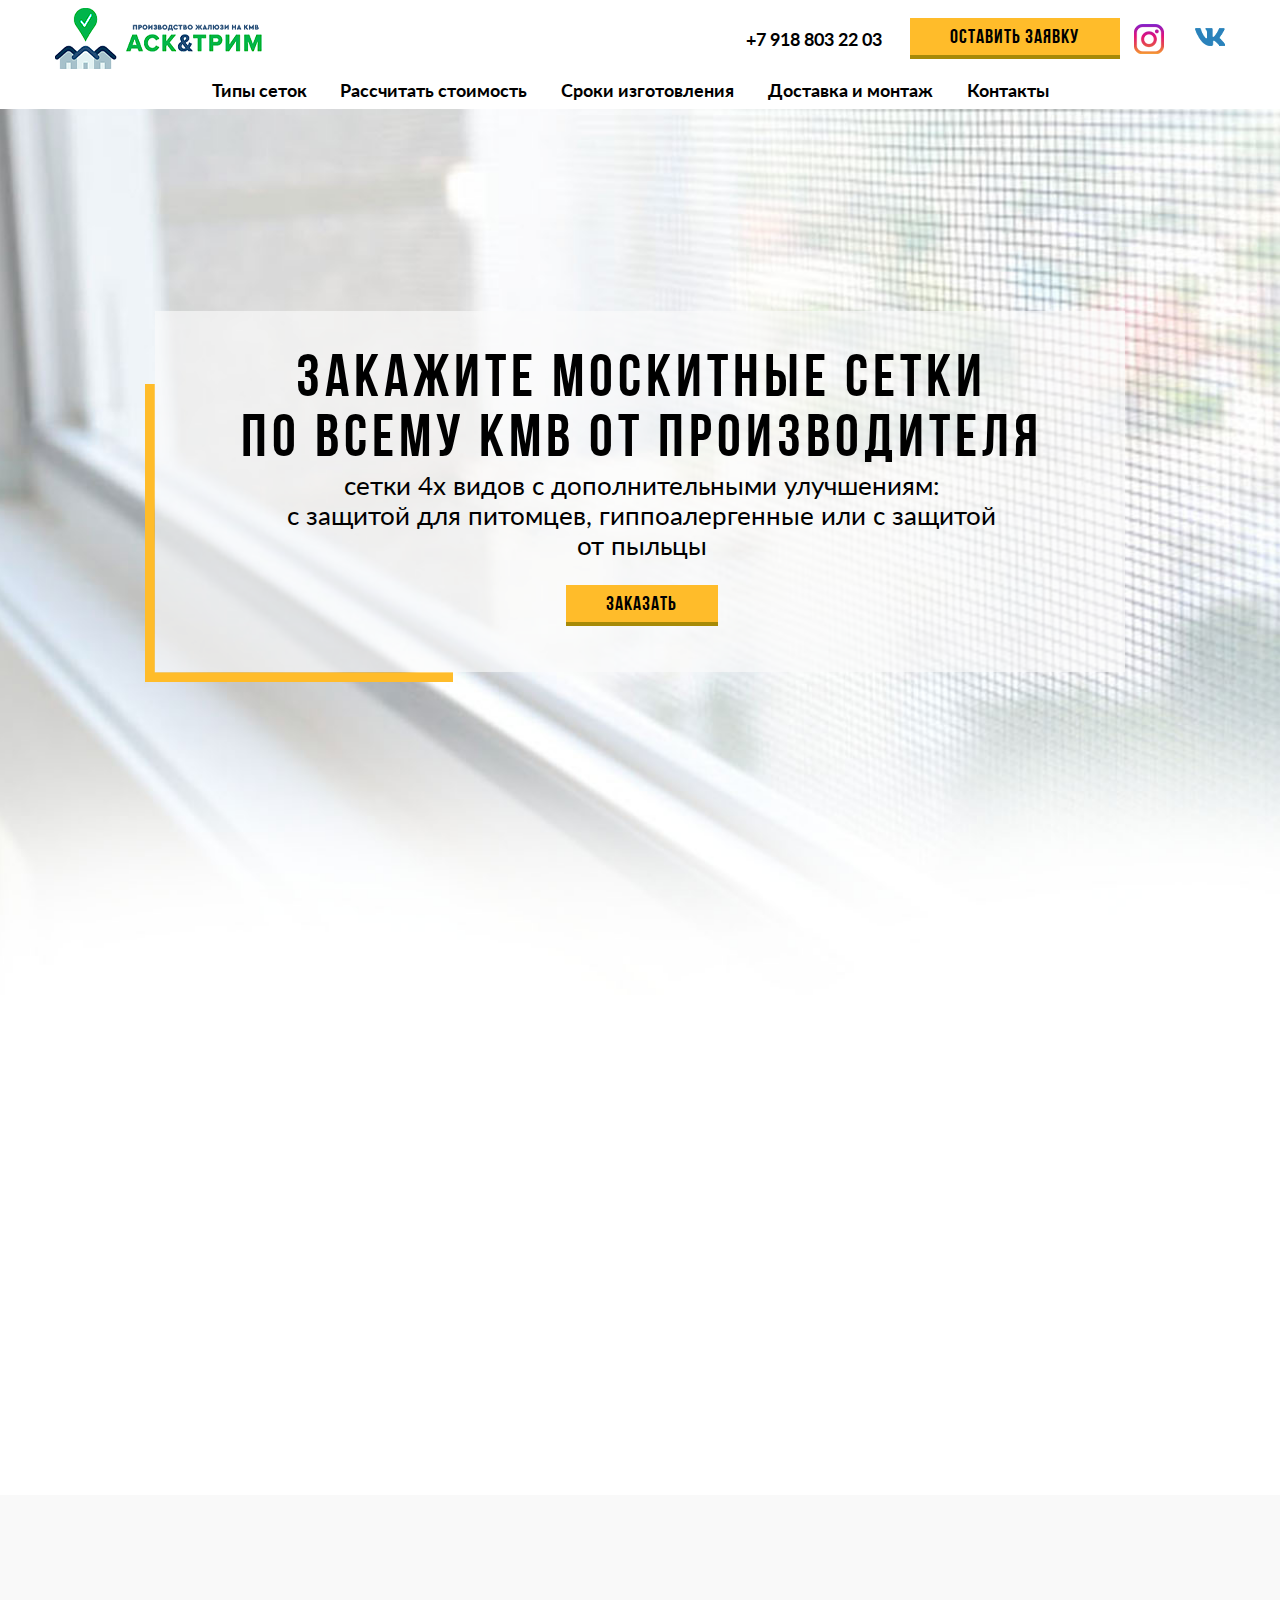
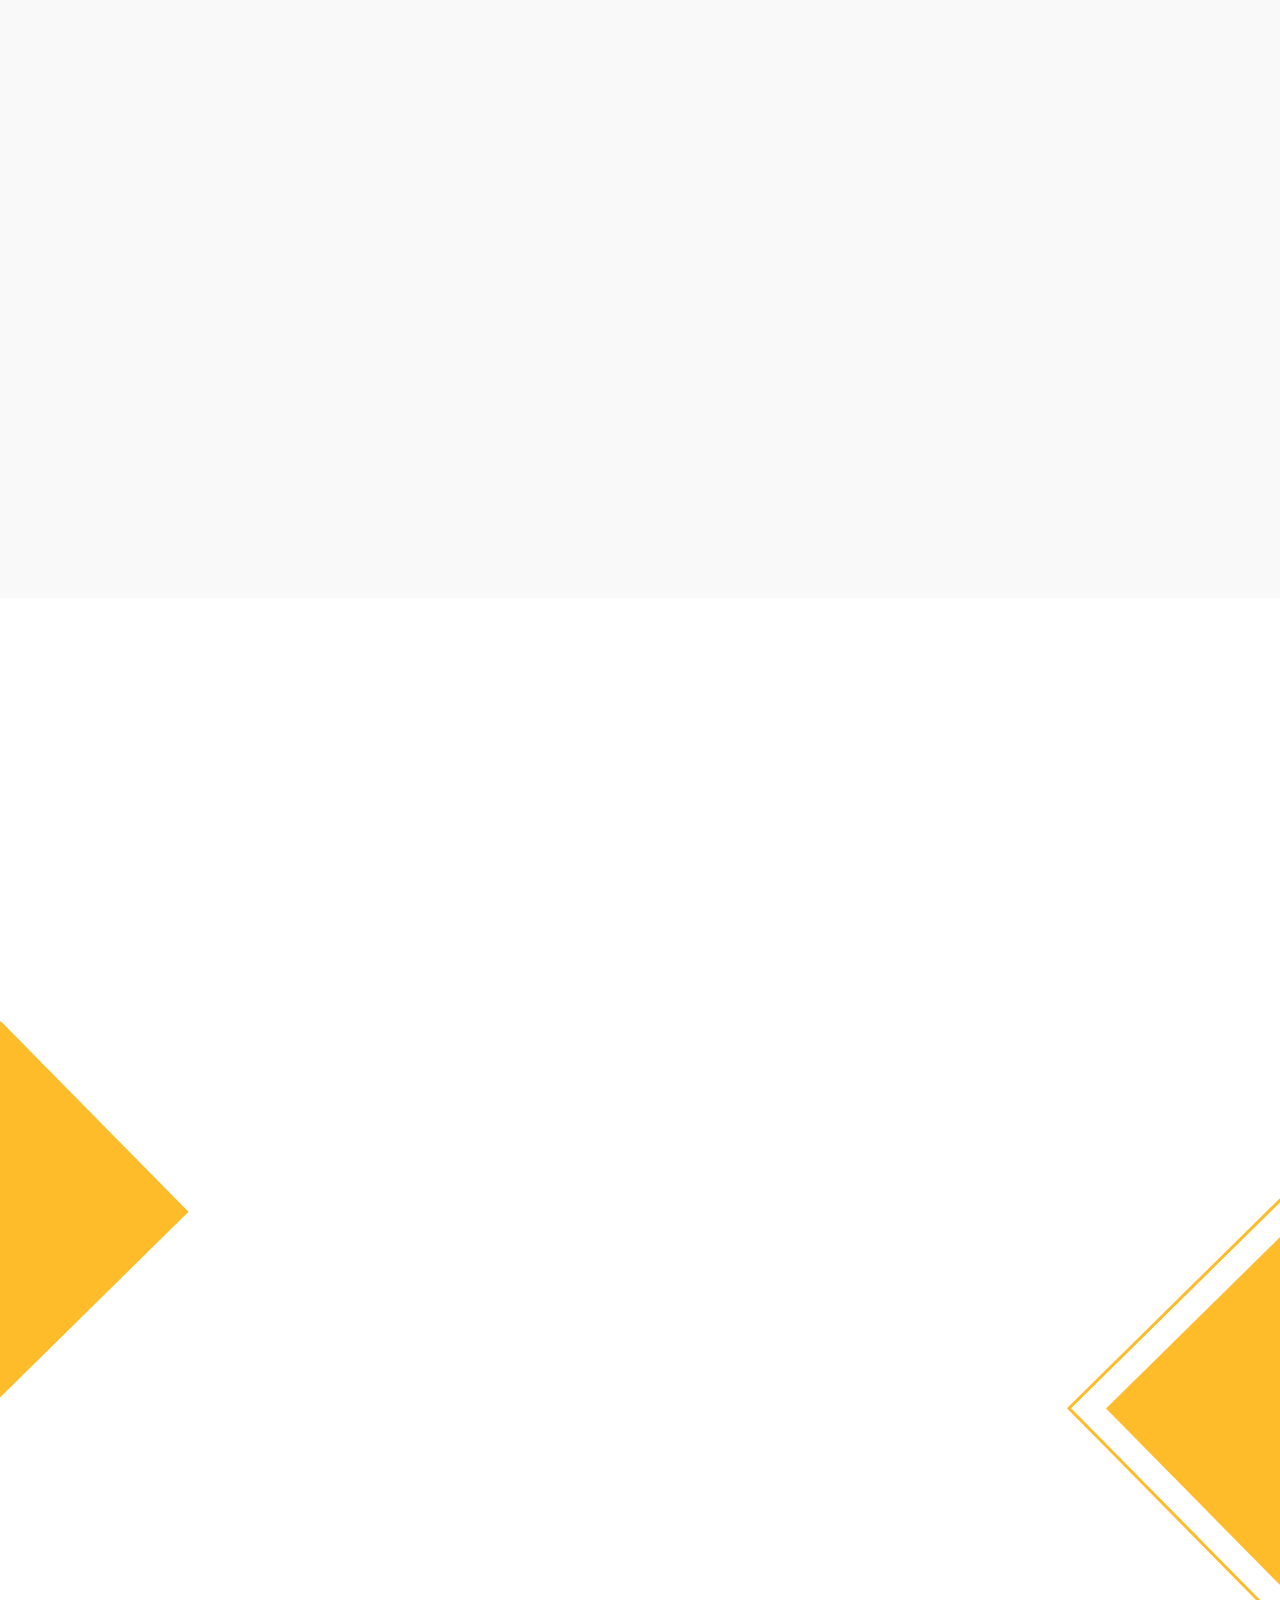
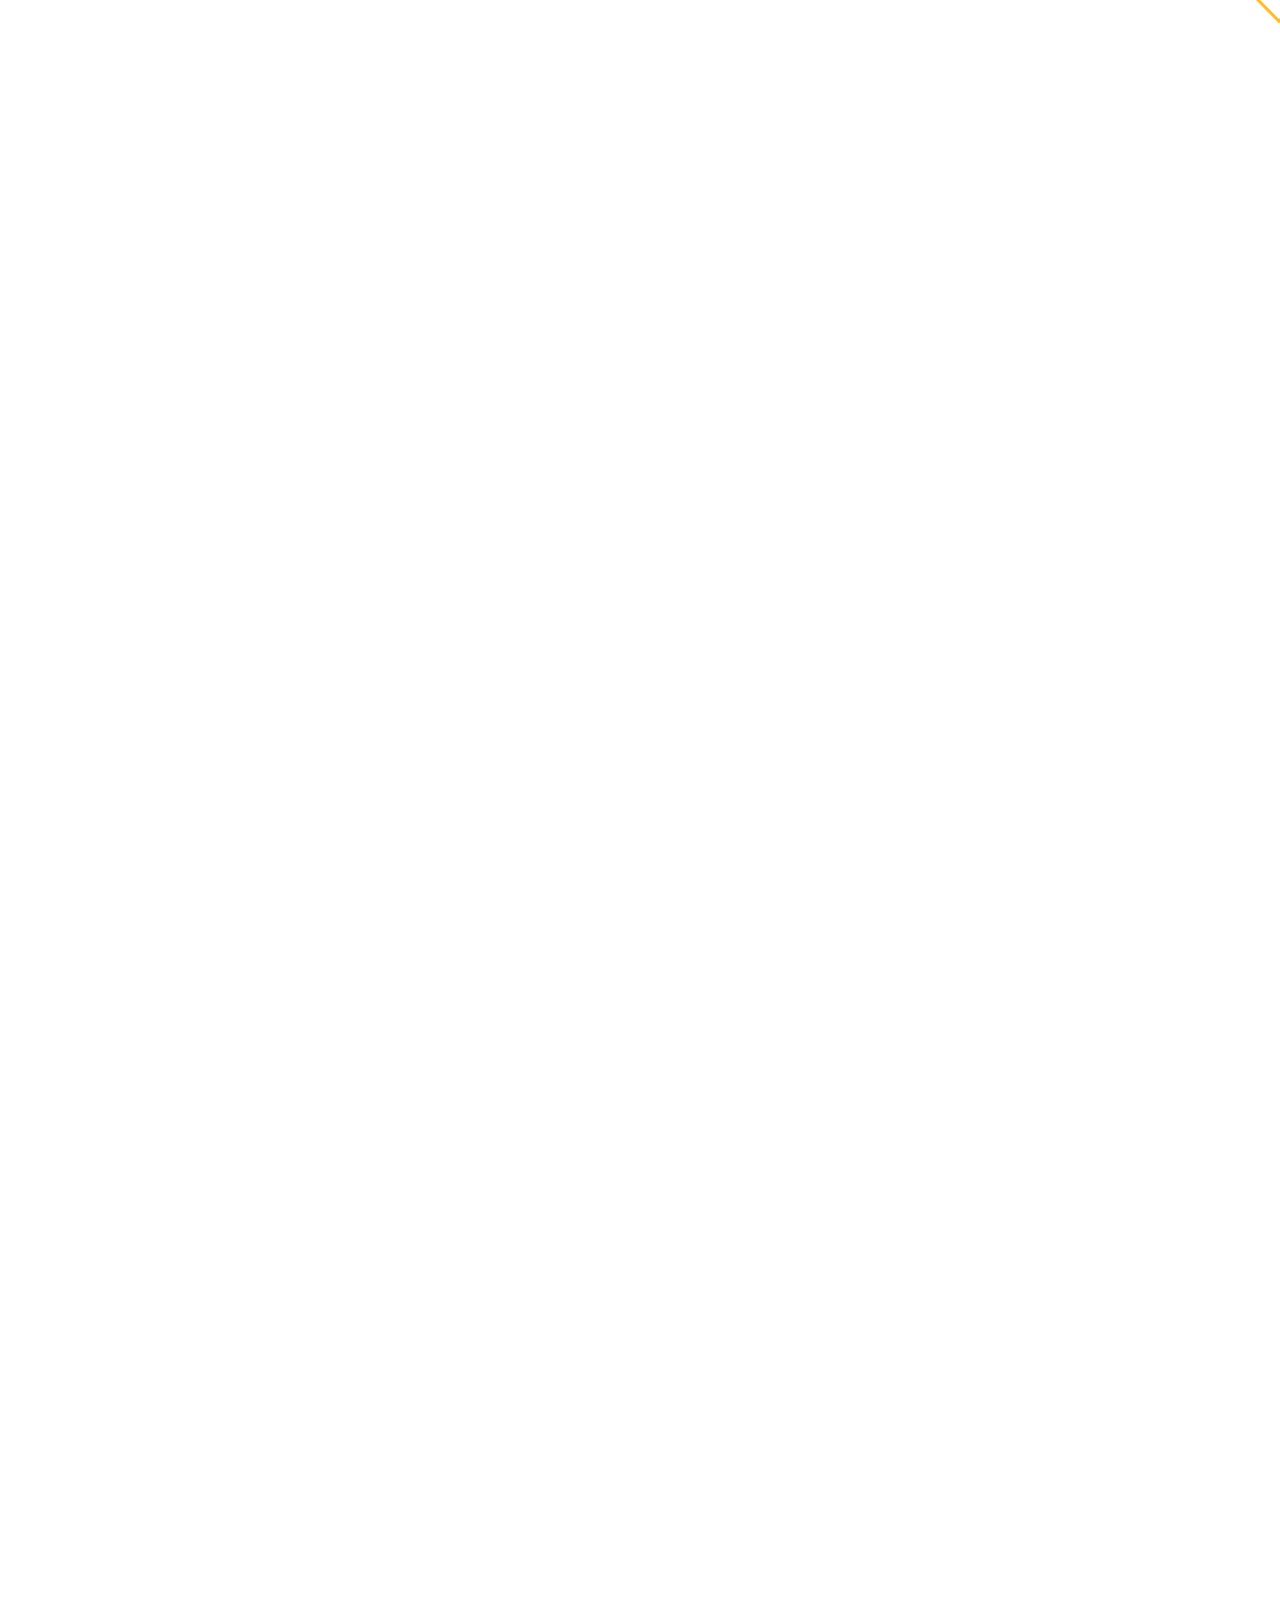
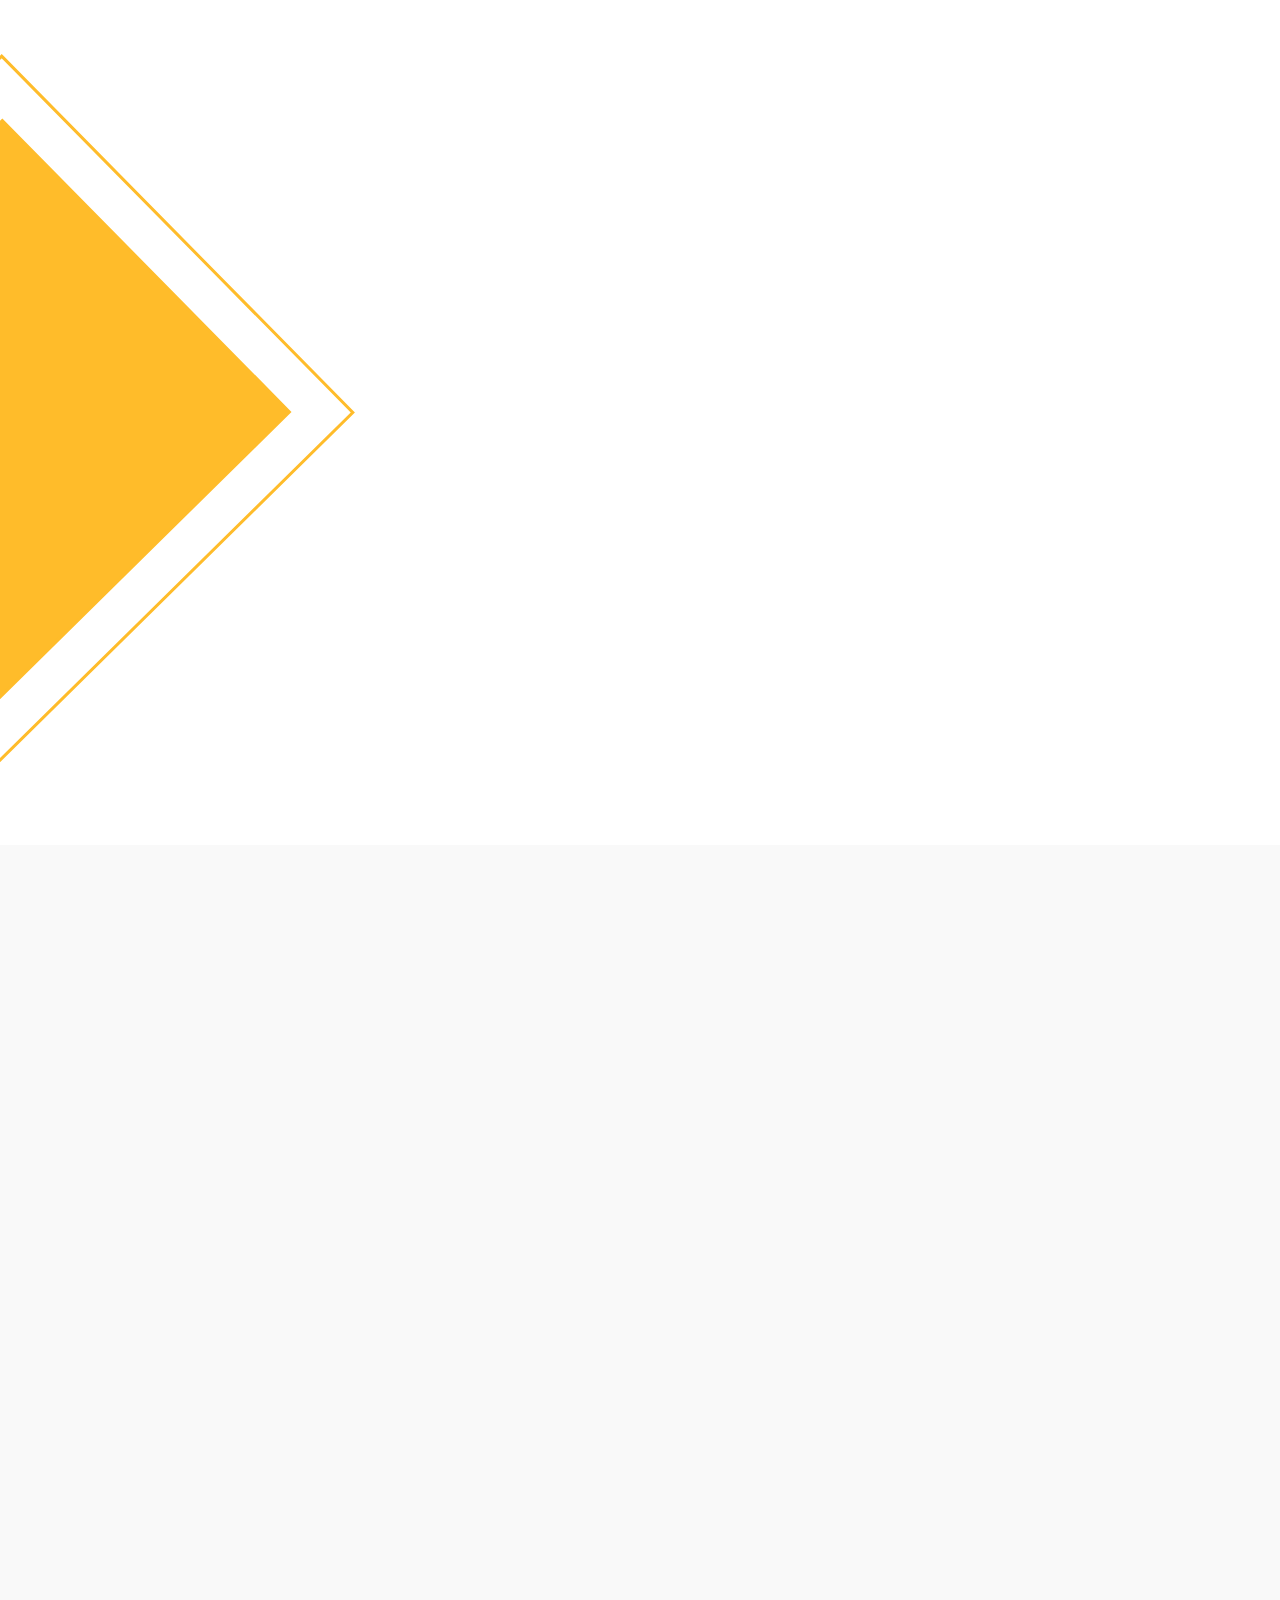
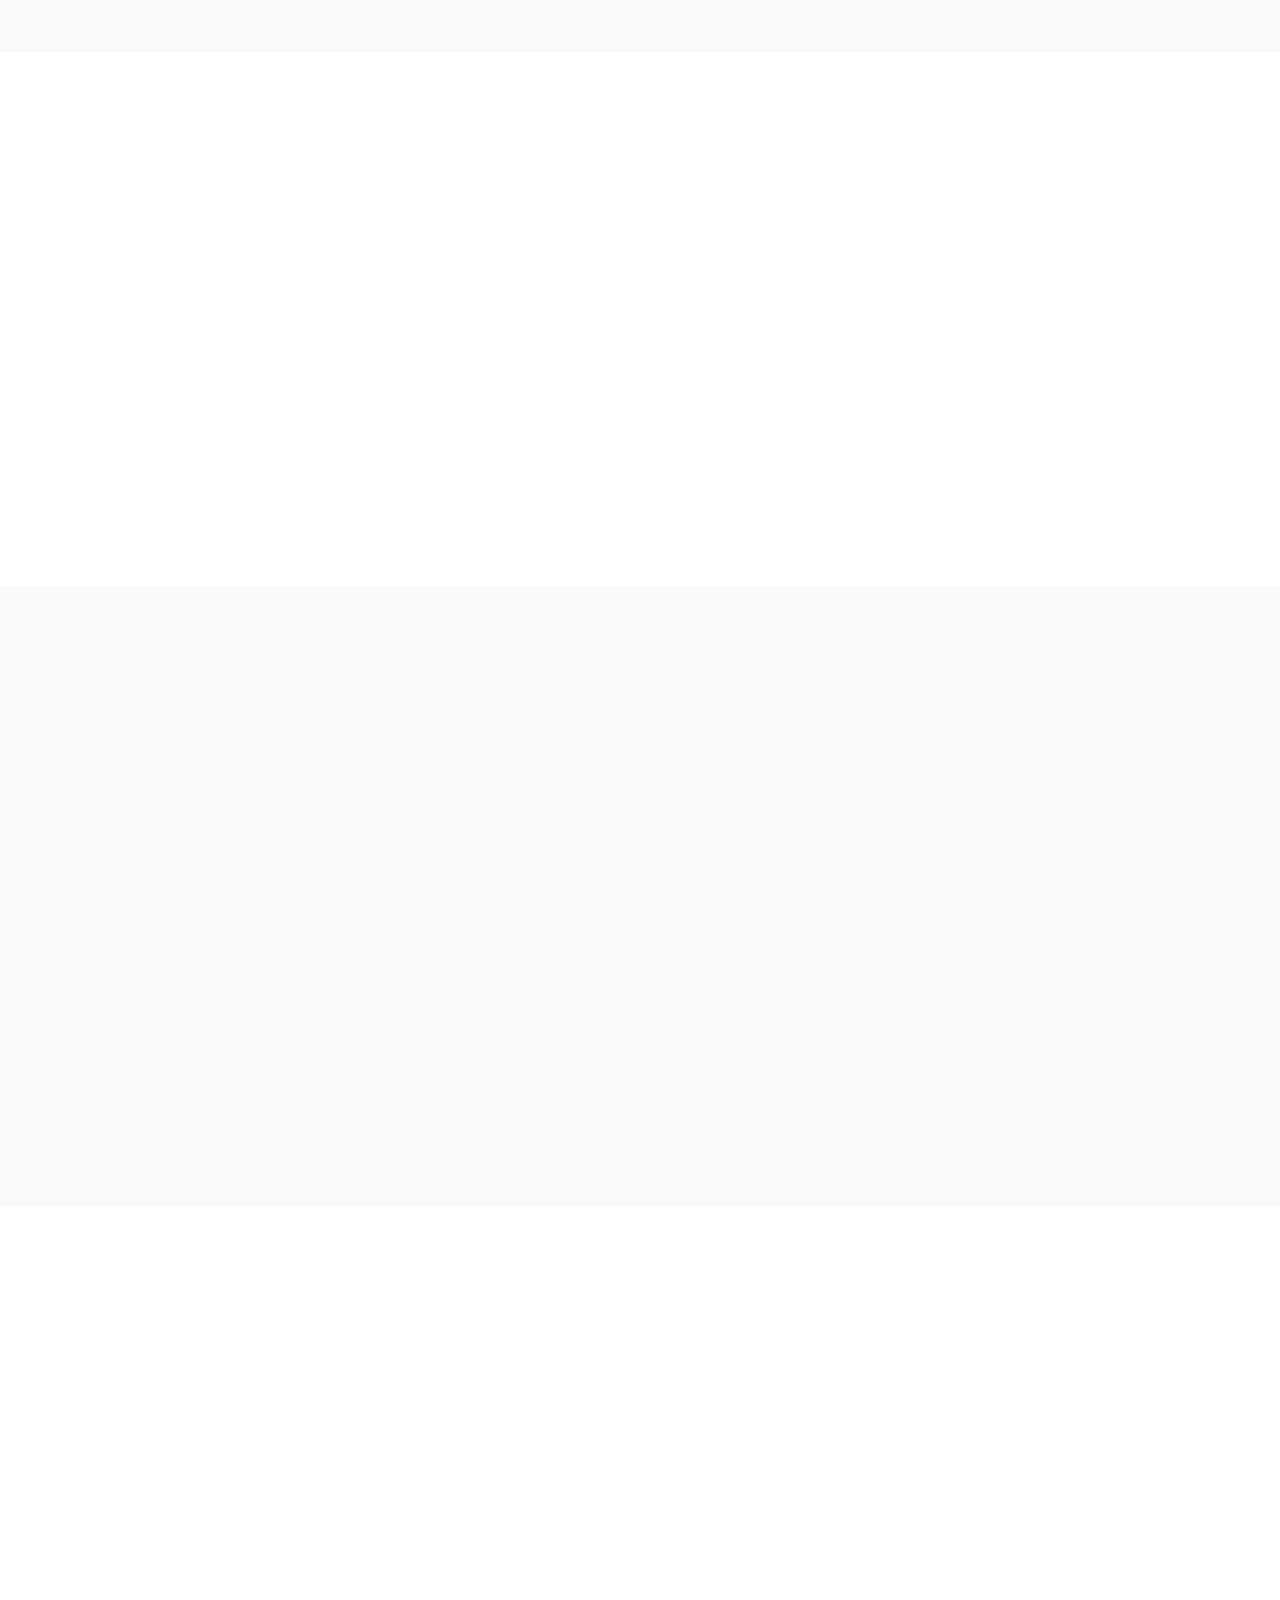
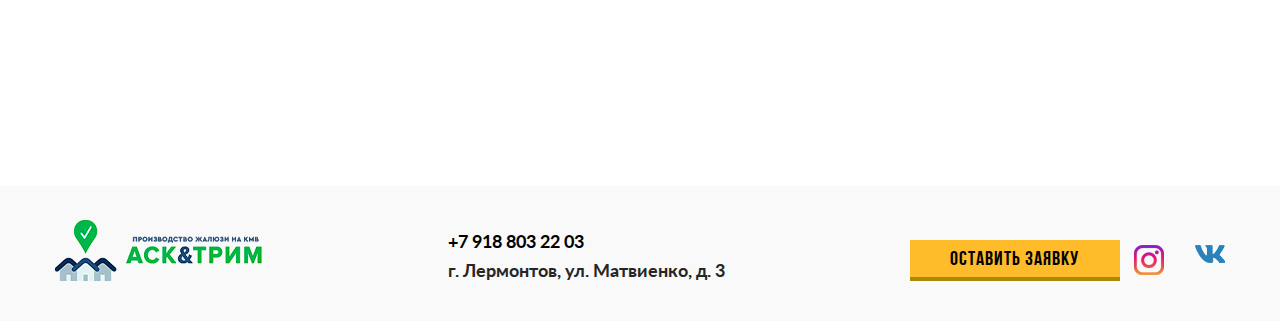
<file: index.html>
<!DOCTYPE html>
<html lang="ru">

<head>
  <meta charset="UTF-8">
  <meta name="viewport" content="width=device-width, initial-scale=1.0">
  <!-- ! Предзагрузка шрифтов -->
  <link rel="preload" href="fonts/BebasNeueBold.woff2" as="font" type="font/woff2" crossorigin />
  <!--! Подключение файлов CSS -->
  <link rel="stylesheet" href="css/style.css">
  <title>Производство жалюзи на КВМ</title>
</head>

<body>

  <header class="header">
    <div class="wrapper header__wrapper">
      <div class="header__top">
        <a href="index.html" class="header__logo">
          <img src="img/logo.png" alt="Производство жалюзи на КМВ Аск&Трим">
        </a>
        <div class="header__contacts">
          <a href="tel:+79188032203" class="header__tel">+7 918 803 22 03</a>
          <a href="#popup" class="button header__button popup-link">Оставить заявку</a>
          <a href="https://www.instagram.com/askitrim" target="_blank" class="header__instagram">
            <img src="img/instagram.png" alt="Наш инстаграм">
          </a>
          <a href="https://vk.com/askitrim" target="_blank" class="header__vk">
            <img src="img/vk.png" alt="Наш ВК">
          </a>
        </div>
        <div class="burger">
          <div class="burger__icon">
            <span></span>
          </div>
        </div>
      </div>
      <nav>
        <ul class="header__list">
          <li class="header__item">
            <a data-goto=".option" href="#0" class="scroll-to-item">Типы сеток</a>
          </li>
          <li class="header__item">
            <a data-goto=".calculator" href="#0" class="scroll-to-item">Рассчитать стоимость</a>
          </li>
          <li class="header__item">
            <a data-goto=".deadlines" href="#0" class="scroll-to-item">Сроки изготовления</a>
          </li>
          <li class="header__item">
            <a data-goto=".product" href="#0" class="scroll-to-item">Доставка и монтаж</a>
          </li>
          <li class="header__item">
            <a data-goto=".contacts" href="#0" class="scroll-to-item">Контакты</a>
          </li>
          <li class="header__mobile">
            <a href="tel:+79188032203" class="header__tel">+7 918 803 22 03</a>
            <a href="#popup" class="button header__button popup-link">Оставить заявку</a>
            <div class="header__social">
              <a href="https://www.instagram.com/askitrim" target="_blank" class="header__instagram">
                <img src="img/instagram.png" alt="Наш инстаграм">
              </a>
              <a href="https://vk.com/askitrim" target="_blank" class="header__vk">
                <img src="img/vk.png" alt="Наш ВК">
              </a>
            </div>
          </li>
        </ul>
      </nav>
    </div>
  </header>
  <div class="face">
    <div class="wrapper">
      <div class="face__container">
        <h1 class="face__title">
          Закажите москитные сетки по&nbsp;всему КМВ от&nbsp;производителя
        </h1>
        <div class="face__description">
          сетки 4х&nbsp;видов с&nbsp;дополнительными улучшениям:<br>с&nbsp;защитой для&nbsp;питомцев, гиппоалергенные или&nbsp;с&nbsp;защитой от&nbsp;пыльцы
        </div>
        <a href="#popup" class="button face__button popup-link">Заказать</a>
      </div>
    </div>
  </div>

  <div class="option">
    <div class="wrapper option__wrapper _anim-items _anim-no-hide _scroll">
      <ul class="option__cards">
        <li class="option__card option__card_1">
          <a data-goto=".product-1" href="#0" class="option__card-wrapper scroll-to-item">
            <div class="option__container">
              <h2 class="option__title option__title_width">Обычные сетки</h2>
              <span class="button option__button scroll-to-item">Подробнее</span>
            </div>
          </a>
        </li>
        <li class="option__card option__card_2">
          <a data-goto=".product-2" href="#0" class="option__card-wrapper scroll-to-item">
            <div class="option__container">
              <h2 class="option__title">Вставные премиальные</h2>
              <span class="button option__button scroll-to-item">Подробнее</span>
            </div>
          </a>
        </li>
        <li class="option__card option__card_3">
          <a data-goto=".product-3" href="#0" class="option__card-wrapper scroll-to-item">
            <div class="option__container">
              <h2 class="option__title">Плиссе гармошка</h2>
              <span class="button option__button scroll-to-item">Подробнее</span>
            </div>
          </a>
        </li>
        <li class="option__card option__card_4">
          <a data-goto=".product-4" href="#0" class="option__card-wrapper scroll-to-item">
            <div class="option__container">
              <h2 class="option__title">Детские от&nbsp;выпадения</h2>
              <span class="button option__button scroll-to-item">Подробнее</span>
            </div>
          </a>
        </li>
      </ul>
    </div>
  </div>

  <div class="optionally">
    <div class="wrapper optionally__wrapper _anim-items _anim-no-hide _scroll">
      <h2 class="title optionally__title">
        Дополнительные улучшения на любые сетки
      </h2>
      <ul class="optionally__cards">
        <li class="optionally__card card">
          <div class="card__wrapper">
            <h3 class="card__title card__title_1">Защита для&nbsp;питомцев</h3>
            <div class="card__description">Защитит от&nbsp;падения с&nbsp;высоты или&nbsp;выхода на&nbsp;улицу любимого питомца: кошку, собаку или&nbsp;птичку</div>
            <ul class="card__characteristics">
              <li class="card__characteristic">не провисает и не растягивается</li>
              <li class="card__characteristic">защищена от повреждения когтями, зубами или клювом</li>
              <li class="card__characteristic">благодаря рамочной форме надежно закрепляется в оконном проеме</li>
            </ul>
          </div>
        </li>
        <li class="optionally__card card">
          <div class="card__wrapper">
            <h3 class="card__title card__title_2">Защита от&nbsp;пыльцы и&nbsp;мошки</h3>
            <div class="card__description">Защитит от уличной пыли и&nbsp;мелких насекомых</div>
            <ul class="card__characteristics">
              <li class="card__characteristic">пропускает на треть меньше пыли по сравнению с обычной сеткой</li>
              <li class="card__characteristic">практически не заметна на окне</li>
              <li class="card__characteristic">отлично пропускает воздух</li>
            </ul>
          </div>
        </li>
        <li class="optionally__card card">
          <div class="card__wrapper">
            <h3 class="card__title card__title_3">Гиппоалергенные материалы</h3>
            <div class="card__description">Не пропускает пыльцу растений и&nbsp;самую мелкую уличную пыль. Сделана из&nbsp;особого нейлонного волокна, которое пртягивает к&nbsp;себе мелкие частицы.</div>
            <ul class="card__characteristics">
              <li class="card__characteristic">разработано Голландскими учёными</li>
              <li class="card__characteristic">100% защиты от проникновения даже самой мелкой пыльцы: берёзы, крапивы, абмросии</li>
              <li class="card__characteristic">97% фильтации мелкой пыли</li>
            </ul>
          </div>
        </li>
      </ul>
    </div>
  </div>

  <div class="product product-1">
    <div class="wrapper product__wrapper _anim-items _anim-no-hide _scroll">
      <h2 class="title product__title">Обычные москитные сетки</h2>
      <div class="product__container">
        <div class="product__gallery gallery">
          <a href="#slider" class="gallery__main popup-link">
            <img src="img/product_main_1.jpg" alt="Обычные москитные сетки">
          </a>
          <ul class="gallery__images">
            <li class="gallery__image active">
              <img data-big="img/product_main_1.jpg" src="img/product_1.jpg" alt="Обычные москитные сетки">
            </li>
            <li class="gallery__image">
              <img data-big="img/product_main_2.jpg" src="img/product_2.jpg" alt="Обычные москитные сетки">
            </li>
            <li class="gallery__image">
              <img data-big="img/product_main_3.jpg" src="img/product_3.jpg" alt="Обычные москитные сетки">
            </li>
            <li class="gallery__image">
              <img data-big="img/product_main_4.jpg" src="img/product_4.jpg" alt="Обычные москитные сетки">
            </li>
          </ul>
          <div class="gallery__buttons">
            <div class="gallery__button gallery__left"></div>
            <div class="gallery__button gallery__right"></div>
          </div>
        </div>
        <div class="product__content">
          <ul class="product__characteristics">
            <li class="product__characteristic">Устойчива к дождю и ветру</li>
          </ul>
          <div class="product__description">
            <span>Монтаж:</span> без порчи окна - для установки не надо сверлить. Устанавливается на Z-образные крючки, либо металлические зацепы, либо на плунжерные крепления и барашки. <span>Монтаж анимает 5 минут, снимается за 1 минуту</span>
          </div>
          <a data-goto=".calculator" href="#0" class="button product__button-1 button_hidden scroll-to-item">Рассчитать стоимость</a>
          <div class="product__time">
            <span>Сроки изготовления:</span> 3 дня
          </div>
          <div class="product__delivery">
            <span>Доставка и монтаж:</span> 150 руб. за 1 шт.
          </div>
          <a href="#popup" class="button product__button-2 button_hidden popup-link">Заказать</a>
          <div class="product__buttons-mobile">
            <a data-goto=".calculator" href="#0" class="button product__button-1 scroll-to-item">Рассчитать стоимость</a>
            <a href="#popup" class="button product__button-2 popup-link">Заказать</a>
          </div>
        </div>
      </div>
    </div>
    <img src="svg/triangle_left.svg" alt="Треугольник (декор)" class="product__triangle product__triangle_left">
  </div>

  <div class="product product-2">
    <div class="wrapper product__wrapper _anim-items _anim-no-hide _scroll">
      <h2 class="title product__title">Вставные премиальные сетки</h2>
      <div class="product__container">
        <div class="product__gallery gallery">
          <a href="#slider" class="gallery__main popup-link">
            <img src="img/product_main_2.jpg" alt="Вставные премиальные сетки">
          </a>
          <ul class="gallery__images">
            <li class="gallery__image active">
              <img data-big="img/product_main_1.jpg" src="img/product_1.jpg" alt="Обычные москитные сетки">
            </li>
            <li class="gallery__image">
              <img data-big="img/product_main_2.jpg" src="img/product_2.jpg" alt="Обычные москитные сетки">
            </li>
            <li class="gallery__image">
              <img data-big="img/product_main_3.jpg" src="img/product_3.jpg" alt="Обычные москитные сетки">
            </li>
            <li class="gallery__image">
              <img data-big="img/product_main_4.jpg" src="img/product_4.jpg" alt="Обычные москитные сетки">
            </li>
          </ul>
          <div class="gallery__buttons">
            <div class="gallery__button gallery__left"></div>
            <div class="gallery__button gallery__right"></div>
          </div>
        </div>
        <div class="product__content">
          <ul class="product__characteristics">
            <li class="product__characteristic">Полностью алюминиевая конструкция</li>
            <li class="product__characteristic">Без пластиковых деталей - максимальная долговечность</li>
            <li class="product__characteristic">Полное отсутствие щелей между рамой окна и профилем сетки за счёт подпружинненых фиксаторов</li>
          </ul>
          <div class="product__description">
            <span>Монтаж:</span> не нужно сверлить окно. Не нужно даже высовывать сетку наружу. <span>Монтаж и демонтаж за 1 минуту</span>
          </div>
          <a data-goto=".calculator" href="#0" class="button product__button-1 button_hidden scroll-to-item">Рассчитать стоимость</a>
          <div class="product__time">
            <span>Сроки изготовления:</span> 3 дня
          </div>
          <div class="product__delivery">
            <span>Доставка и монтаж:</span> 400 руб. за 1 шт.
          </div>
          <a href="#popup" class="button product__button-2 button_hidden popup-link">Заказать</a>
          <div class="product__buttons-mobile">
            <a data-goto=".calculator" href="#0" class="button product__button-1 scroll-to-item">Рассчитать стоимость</a>
            <a href="#popup" class="button product__button-2 popup-link">Заказать</a>
          </div>
        </div>
      </div>
    </div>
    <img src="svg/triangle_right_dual.svg" alt="Треугольник (декор)" class="product__triangle product__triangle_right">
  </div>

  <div class="product product-3">
    <div class="wrapper product__wrapper _anim-items _anim-no-hide _scroll">
      <h2 class="title product__title">Сетки плиссе, гармошки</h2>
      <div class="product__container">
        <div class="product__gallery gallery">
          <a href="#slider" class="gallery__main popup-link">
            <img src="img/product_main_3.jpg" alt="Сетки плиссе, гармошки">
          </a>
          <ul class="gallery__images">
            <li class="gallery__image active">
              <img data-big="img/product_main_1.jpg" src="img/product_1.jpg" alt="Обычные москитные сетки">
            </li>
            <li class="gallery__image">
              <img data-big="img/product_main_2.jpg" src="img/product_2.jpg" alt="Обычные москитные сетки">
            </li>
            <li class="gallery__image">
              <img data-big="img/product_main_3.jpg" src="img/product_3.jpg" alt="Обычные москитные сетки">
            </li>
            <li class="gallery__image">
              <img data-big="img/product_main_4.jpg" src="img/product_4.jpg" alt="Обычные москитные сетки">
            </li>
          </ul>
          <div class="gallery__buttons">
            <div class="gallery__button gallery__left"></div>
            <div class="gallery__button gallery__right"></div>
          </div>
        </div>
        <div class="product__content">
          <ul class="product__characteristics">
            <li class="product__characteristic">Легко открывается</li>
            <li class="product__characteristic">Прорезиненный ролик обеспечивает плавность открывания и долговечность</li>
            <li class="product__characteristic">Сетку не нужно снимать ни при использовании, ни на зиму</li>
            <li class="product__characteristic">Вспененный скотч защищает и держит сетку даже при большой температуре</li>
          </ul>
          <div class="product__description">
            <span>Монтаж:</span> на двухсторонний специальный вспененный скотч для того что бы не было щелей и на шурупы по углам. <span>Занимает 15 минут.</span>
          </div>
          <a data-goto=".calculator" href="#0" class="button product__button-1 button_hidden scroll-to-item">Рассчитать стоимость</a>
          <div class="product__time">
            <span>Сроки изготовления:</span> 3 дня
          </div>
          <div class="product__delivery">
            <span>Доставка и монтаж:</span> 400 руб. за 1 шт.
          </div>
          <a href="#popup" class="button product__button-2 button_hidden popup-link">Заказать</a>
          <div class="product__buttons-mobile">
            <a data-goto=".calculator" href="#0" class="button product__button-1 scroll-to-item">Рассчитать стоимость</a>
            <a href="#popup" class="button product__button-2 popup-link">Заказать</a>
          </div>
        </div>
      </div>
    </div>
  </div>

  <div class="product product-4">
    <div class="wrapper product__wrapper _anim-items _anim-no-hide _scroll">
      <h2 class="title product__title">Детские, защищающие от выпадения</h2>
      <div class="product__container">
        <div class="product__gallery gallery">
          <a href="#slider" class="gallery__main popup-link">
            <img src="img/product_main_4.jpg" alt="Детские, защищающие от выпадения">
          </a>
          <ul class="gallery__images">
            <li class="gallery__image active">
              <img data-big="img/product_main_1.jpg" src="img/product_1.jpg" alt="Обычные москитные сетки">
            </li>
            <li class="gallery__image">
              <img data-big="img/product_main_2.jpg" src="img/product_2.jpg" alt="Обычные москитные сетки">
            </li>
            <li class="gallery__image">
              <img data-big="img/product_main_3.jpg" src="img/product_3.jpg" alt="Обычные москитные сетки">
            </li>
            <li class="gallery__image">
              <img data-big="img/product_main_4.jpg" src="img/product_4.jpg" alt="Обычные москитные сетки">
            </li>
          </ul>
          <div class="gallery__buttons">
            <div class="gallery__button gallery__left"></div>
            <div class="gallery__button gallery__right"></div>
          </div>
        </div>
        <div class="product__content">
          <ul class="product__characteristics">
            <li class="product__characteristic">Прозрачные ламелии из поликарбоната</li>
            <li class="product__characteristic">Углы закруглены для защиты от порезов</li>
            <li class="product__characteristic">Расстояние между ламелиями 9 см (диаметр головы годовалого ребенка 14 см)</li>
            <li class="product__characteristic">Крепления, профиль и рёбра жёсткости из алюминия</li>
            <li class="product__characteristic">Производится идеально по размерам окна</li>
            <li class="product__characteristic">Срок службы 6 лет</li>
            <li class="product__characteristic">Выдерживают до 60 кг</li>
            <li class="product__characteristic">Устойчивы к температурным перепадам - можно использовать круглый год</li>
          </ul>
          <div class="product__description">
            <span>Монтаж:</span> без порчи окна - для установки не надо сверлить.<span> Монтаж занимает 5 минут, снимается за 1 минуту.</span>
          </div>
          <a data-goto=".calculator" href="#0" class="button product__button-1 button_hidden scroll-to-item">Рассчитать стоимость</a>
          <div class="product__time">
            <span>Сроки изготовления:</span> 3 дня
          </div>
          <div class="product__delivery">
            <span>Доставка и монтаж:</span> 400 руб. за 1 шт.
          </div>
          <a href="#popup" class="button product__button-2 button_hidden popup-link">Заказать</a>
          <div class="product__buttons-mobile">
            <a data-goto=".calculator" href="#0" class="button product__button-1 scroll-to-item">Рассчитать стоимость</a>
            <a href="#popup" class="button product__button-2 popup-link">Заказать</a>
          </div>
        </div>
      </div>
    </div>
    <img src="svg/triangle_left_dual.svg" alt="Треугольник (декор)" class="product__triangle product__triangle_left-dual">
  </div>

  <div class="calculator">
    <div class="wrapper _anim-items _anim-no-hide _scroll">
      <div class="calculator__wrapper">
        <h2 class="title calculator__title">
          Рассчитайте стоимость
        </h2>
        <form id="calculator" action="sendmail-2.php" method="POST" class="calculator__form">
          <div class="calculator__left-col">
            <span class="calculator__subtitle">1.Выберите тип сетки</span>
            <select id="calc-select" name="select" class="calculator__select">
              <option value="Обычная" selected>Обычная</option>
              <option value="Премиальная">Премиальная</option>
              <option value="Плиссе">Плиссе, гармошка</option>
              <option value="Детская">Детская, защищающая от выпадения</option>
            </select>

            <span class="calculator__subtitle">2.Введите размер</span>
            <div class="range">
              <span class="range__title">Ширина в см</span>
              <div class="range__container">
                <div class="range__values">
                  <div class="range__min-value">20 см</div>
                  <div class="range__value"><span id="calc-width-value">110</span> см</div>
                  <div class="range__max-value">200 см</div>
                </div>
                <input id="calc-width" name="width" type="range" class="range__input" min="20" max="200" step="5" value="110">
                <a href="#0" class="range__button range__button_left">-</a>
                <a href="#0" class="range__button range__button_right">+</a>
              </div>
            </div>
            <div class="range range_margin">
              <span class="range__title">Высота в см</span>
              <div class="range__container">
                <div class="range__values">
                  <div class="range__min-value">20 см</div>
                  <div class="range__value"><span id="calc-height-value">110</span> см</div>
                  <div class="range__max-value">200 см</div>
                </div>
                <input id="calc-height" name="height" type="range" class="range__input" min="20" max="200" step="5" value="110">
                <a href="#0" class="range__button range__button_left">-</a>
                <a href="#0" class="range__button range__button_right">+</a>
              </div>
              <span class="range__error _hide">Превышен максимально допустимый размер</span>
            </div>

            <span class="calculator__subtitle">3.Выберите цвет</span>
            <div class="calculator__container">
              <label>
                <input name="color" type="radio" class="calculator__radio" value="Белый" checked>
                <span class="calculator__radio-name">Белый</span>
              </label>
              <label class="calculator_margin-top">
                <input name="color" type="radio" class="calculator__radio" value="Коричневый">
                <span class="calculator__radio-name">Коричневый</span>
              </label>
            </div>
          </div>

          <div class="calculator__right-col">
            <span id="canvas-title" class="calculator__subtitle _hide">4.Выберите полотно</span>
            <div id="canvas-section" class="calculator__container calculator__box _hide">
              <label>
                <input name="canvas" type="radio" class="calculator__radio" value='Стандарт'>
                <span class="calculator__radio-name">Стандарт</span>
              </label>
              <label class="calculator_margin-top">
                <input name="canvas" type="radio" class="calculator__radio" value='Мошка'>
                <span class="calculator__radio-name">Анти-мошка</span>
              </label>
              <label class="calculator_margin-top">
                <input name="canvas" type="radio" class="calculator__radio" value='Пыльца'>
                <span class="calculator__radio-name">Анти-пыльца</span>
              </label>
              <label class="calculator_margin-top">
                <input name="canvas" type="radio" class="calculator__radio" value='Кошка'>
                <span class="calculator__radio-name">Анти-кошка</span>
              </label>
            </div>

            <span id="opening-title" class="calculator__subtitle _hide">4.Выберите проём</span>
            <div id="opening-section" class="calculator__container _hide">
              <label>
                <input name="opening" type="radio" class="calculator__radio" value='Дверь'>
                <span class="calculator__radio-name">Дверь</span>
              </label>
              <label class="calculator_margin-top">
                <input name="opening" type="radio" class="calculator__radio" value='Окно'>
                <span class="calculator__radio-name">Окно</span>
              </label>
            </div>

            <div class="calculator__price">
              Цена: <span id="price">900</span> р
            </div>
            <input id="mail-price" type="text" name="price" class="visually-hidden" value="900">
            <a href="#calculator-popup" class="button calculator__button popup-link">Заказать</a>
          </div>

          <aside class="popup" id="calculator-popup">
            <div class="popup__body">
              <div class="popup__content">
                <button type="button" class="popup__close">
                  <span class="visually-hidden">Крестик - закрывает форму (модальное окно) при нажатии</span>
                </button>
                <h4 class="title popup__title">Напишите свое имя и телефон, чтобы оформить заказ</h4>
                <div class="popup__form">
                  <input type="text" name="name" class="popup__input popup__name" placeholder="Введите имя" required>
                  <input type="tel" name="tel" pattern="^((8|\+7)[\- ]?)?(\(?\d{3}\)?[\- ]?)?[\d\- ]{7,10}$" class="popup__input popup__tel mask" placeholder="Введите телефон" required>
                  <button type="submit" class="button popup__button popup__button_calculator">Отправить заказ</button>
                </div>
              </div>
            </div>
          </aside>

        </form>
      </div>
    </div>
  </div>

  <div class="instruction">
    <div class="wrapper instruction__wrapper _anim-items _anim-no-hide _scroll">
      <div class="instruction__content">
        <h2 class="title instruction__title">
          Скачайте инструкцию
        </h2>
        <div class="instruction__description">
          по самостоятельной замерке окна для сетки
        </div>
        <a href="#popup" class="button instruction__button popup-link">Получить инструкцию</a>
      </div>
      <div class="instruction__img">
        <img src="img/instruction_book.jpg" alt="Инструкция">
      </div>
    </div>
  </div>

  <div class="deadlines">
    <div class="wrapper deadlines__wrapper _anim-items _anim-no-hide _scroll">
      <div class="deadlines__img">
        <img src="img/deadlines.jpg" alt="Изготовление маскитных сеток">
      </div>
      <div class="deadlines__content">
        <h3 class="title deadlines__title deadlines__title_width">
          Срок изготовления 3&nbsp;дня
        </h3>
        <ul class="deadlines__description">
          <li class="deadlines__item">Любое количество</li>
          <li class="deadlines__item">Любые типы сеток</li>
          <li class="deadlines__item">Сетки с любыми дополнительными улучшениями</li>
        </ul>
        <h3 class="title deadlines__title deadlines_margin">
          Стоимость доставки и&nbsp;монтажа по&nbsp;городам КМВ
        </h3>
        <div class="deadlines__price">
          400 руб. / шт
        </div>
        <span class="deadlines__type">Десткие сетки</span>
        <span class="deadlines__type">Сетки плиссе</span>
        <div class="deadlines__price">
          150 руб. / шт
        </div>
        <span class="deadlines__type">Остальные виды сеток</span>
      </div>
    </div>
  </div>

  <div class="contacts">
    <div class="contacts__map _anim-items _anim-no-hide _scroll">
      <div id="map" class="_load-map"></div>
      <div id="map-mobile" class="_load-map"></div>
    </div>
    <address class="contacts__content wrapper _anim-items _anim-no-hide _scroll">
        <div class="contacts__title">Контакты</div>
        <div class="contacts__address">г. Лермонтов, ул. Матвиенко, д. 3</div>
        <div class="contacts__description contacts__description_bold"><span>2-ой Дом Олимп</span></div>
        <div class="contacts__description">(Напротив фитнес - клуба FitTime)</div>
        <a href="tel:+79188032203" class="contacts__tel">+7 918 803 22 03</a>
      </address>
  </div>

  <footer class="footer">
    <div class="wrapper header__wrapper">
      <div class="header__top footer__container">
        <a href="index.html" class="header__logo">
          <img src="img/logo.png" alt="Производство жалюзи на КМВ Аск&Трим">
        </a>
        <div class="footer__container">
          <a href="tel:+79188032203" class="footer__tel">+7 918 803 22 03</a>
          <div class="footer__address">
            г. Лермонтов, ул. Матвиенко, д. 3
          </div>
        </div>
        <div class="header__contacts footer__contacts">
          <a href="#popup" class="button header__button popup-link">Оставить заявку</a>
          <div class="header__social footer__social">
            <a href="https://www.instagram.com/askitrim" target="_blank" class="header__instagram">
              <img src="img/instagram.png" alt="Наш инстаграм">
            </a>
            <a href="https://vk.com/askitrim" target="_blank" class="header__vk">
              <img src="img/vk.png" alt="Наш ВК">
            </a>
          </div>
        </div>
      </div>
    </div>
  </footer>

  <aside class="popup" id="popup">
    <div class="popup__body">
      <div class="popup__content">
        <button type="button" class="popup__close">
          <span class="visually-hidden">Крестик - закрывает форму (модальное окно) при нажатии</span>
        </button>
        <h4 id='popup-title' class="title popup__title">Напишите свое имя и телефон и&nbsp;мы&nbsp;Вам&nbsp;перезвоним</h4>
        <form action="sendmail.php" method="POST" class="popup__form">
          <input type="text" name="name" class="popup__input popup__name" placeholder="Введите имя" required>
          <input type="email" name="email" class="popup__input popup__email _hide" placeholder="Введите e-mail">
          <input type="tel" name="tel" pattern="^((8|\+7)[\- ]?)?(\(?\d{3}\)?[\- ]?)?[\d\- ]{7,10}$" class="popup__input popup__tel mask" placeholder="Введите телефон" required>
          <input id="mail-title" type="text" name="title" class="visually-hidden">
          <button type="submit" class="button popup__button">Отправить заявку</button>
        </form>
      </div>
    </div>
  </aside>

  <aside class="popup slider" id="slider">
    <div class="popup__body slider__body">
      <div class="popup__content slider__content">
        <button type="button" class="popup__close slider__close">
          <span class="visually-hidden">Крестик - закрывает форму (модальное окно) при нажатии</span>
        </button>
        <div class="slider__img">
          <img src="img/1x1.png" alt="Большое фото (слайдер)">
        </div>
        <div class="slider__buttons">
          <div class="slider__button slider__left"></div>
          <div class="slider__button slider__right"></div>
        </div>
      </div>
    </div>
  </aside>

  <script src="js/burger&&scroll.js"></script>
  <script src="js/popup.js"></script>
  <script src="js/animation-scroll.js"></script>
  <script src="js/slider.js"></script>
  <script src="js/calculator.js"></script>
  <script src="https://api-maps.yandex.ru/2.1/?apikey=c8511ba3-2023-48ae-815e-b11ef6a04ee4&lang=ru_RU"></script>
  <script src="js/ymap.js"></script>
  <script src="js/lazy-load.js"></script>
  <script src="js/mask-tel.js"></script>
</body>

</html>
</file>
<file: css/style.css>
@charset "UTF-8";
/* ! ------------------------fonts-------------------- */
@import url("https://fonts.googleapis.com/css?family=Lato:regular,700,900&display=swap");
@font-face {
  font-family: "Bebas Neue Bold";
  src: url("../fonts/BebasNeueBold.woff2") format("woff2"), url("../fonts/BebasNeueBold.woff") format("woff"), url("../fonts/BebasNeueBold.ttf") format("truetype");
  font-weight: 400;
  font-style: normal;
  font-display: swap;
}
/* ! -------------------reset-styles------------------ */
* {
  margin: 0;
  padding: 0;
  border: 0;
  -webkit-box-sizing: border-box;
          box-sizing: border-box;
}

a {
  text-decoration: none;
  color: inherit;
}

ul,
ol,
li {
  list-style: none;
}

img {
  vertical-align: top;
}

button {
  cursor: pointer;
}

h1,
h2,
h3,
h4,
h5,
h6 {
  margin: 0;
}

/* ! ------------------------body-------------------- */
html,
body {
  background-color: #fff;
  min-width: 320px;
  font-weight: 400;
  font-style: normal;
  font-family: "Lato", "Arial", "Helvetica", sans-serif;
  color: #000;
  overflow-x: hidden;
}

.visually-hidden {
  position: absolute;
  overflow: hidden;
  width: 1px;
  height: 1px;
  clip: rect(1px, 1px, 1px, 1px);
}

body.lock,
html.lock {
  overflow: hidden;
}

/* ! ------------------------styles------------------ */
.wrapper {
  padding: 0 15px;
}

._scroll {
  opacity: 0;
  -webkit-transform: translateY(10%);
          transform: translateY(10%);
  -webkit-transition: all 0.8s ease;
  transition: all 0.8s ease;
}
._scroll._active {
  -webkit-transform: translateY(0);
          transform: translateY(0);
  opacity: 1;
}

._hide {
  display: none;
  position: absolute;
  opacity: 0;
  left: -100%;
}

.button {
  display: inline-block;
  position: relative;
  z-index: 20;
  top: 0;
  font-family: "Bebas Neue Bold", "Arial", "Helvetica", sans-serif;
  font-size: 20px;
  background-color: #ffbc2a;
  padding: 10px 41px 7px 40px;
  border-bottom: 4px solid #a78a07;
  -webkit-transition: all 0.3s ease;
  transition: all 0.3s ease;
  overflow: hidden;
  text-transform: uppercase;
}
.button:hover {
  top: -2px;
  -webkit-box-shadow: 0 5px 10px rgba(0, 0, 0, 0.438);
          box-shadow: 0 5px 10px rgba(0, 0, 0, 0.438);
}
.button:active {
  top: 0;
  -webkit-box-shadow: none;
          box-shadow: none;
}
.button::after {
  content: "";
  display: block;
  width: 50px;
  height: 200px;
  background: -webkit-gradient(linear, left top, right top, from(rgba(255, 255, 255, 0)), to(rgba(255, 255, 255, 0.5)));
  background: linear-gradient(90deg, rgba(255, 255, 255, 0), rgba(255, 255, 255, 0.5) 100%);
  position: absolute;
  left: -120px;
  top: -50px;
  z-index: 1;
  -webkit-transform: rotate(45deg);
          transform: rotate(45deg);
  -webkit-animation-name: slideme;
  animation-name: slideme;
  -webkit-animation-duration: 5s;
  animation-duration: 5s;
  -webkit-animation-timing-function: ease-in-out;
  animation-timing-function: ease-in-out;
  -webkit-animation-iteration-count: infinite;
  animation-iteration-count: infinite;
}

@-webkit-keyframes slideme {
  0% {
    left: -110px;
    margin-left: 0px;
  }
  30% {
    left: 110%;
    margin-left: 60px;
  }
  100% {
    left: 110%;
    margin-left: 60px;
  }
}
@keyframes slideme {
  0% {
    left: -110px;
    margin-left: 0px;
  }
  30% {
    left: 110%;
    margin-left: 60px;
  }
  100% {
    left: 110%;
    margin-left: 60px;
  }
}
.header {
  position: fixed;
  width: 100vw;
  z-index: 100;
  font-weight: 700;
  font-size: 18px;
  padding: 8px 0px;
  background-color: #fff;
}
.header__wrapper {
  width: 100%;
  max-width: 1200px;
  margin: 0 auto;
}
.header__mobile {
  display: none;
}
.header__top {
  display: -webkit-box;
  display: -ms-flexbox;
  display: flex;
  -webkit-box-pack: justify;
      -ms-flex-pack: justify;
          justify-content: space-between;
  margin-bottom: 10px;
}
.header__logo {
  width: 207px;
}
.header__logo img {
  width: 100%;
}
.header__contacts {
  display: -webkit-box;
  display: -ms-flexbox;
  display: flex;
  -webkit-box-align: center;
      -ms-flex-align: center;
          align-items: center;
}
.header__tel {
  margin-right: 28px;
  -webkit-transition: all 0.3s ease;
  transition: all 0.3s ease;
}
.header__tel:hover {
  -webkit-transform: scale(1.1);
          transform: scale(1.1);
}
.header__button {
  letter-spacing: 1px;
}
.header__instagram {
  position: relative;
  top: 0;
  margin-left: 14px;
  max-width: 30px;
  -webkit-transition: all 0.3s ease;
  transition: all 0.3s ease;
}
.header__instagram:hover {
  top: -2px;
}
.header__instagram img {
  width: 100%;
}
.header__instagram:active {
  top: 0;
}
.header__vk {
  position: relative;
  top: 0;
  margin-left: 31px;
  max-width: 30px;
  -webkit-transition: all 0.3s ease;
  transition: all 0.3s ease;
}
.header__vk:hover {
  top: -2px;
}
.header__vk img {
  width: 100%;
}
.header__vk:active {
  top: 0;
}
.header__list {
  display: -webkit-box;
  display: -ms-flexbox;
  display: flex;
  -webkit-box-pack: justify;
      -ms-flex-pack: justify;
          justify-content: space-between;
  margin: 0 auto;
  max-width: 857px;
}
.header__item {
  margin-right: 20px;
  position: relative;
}
.header__item::after {
  content: "";
  position: absolute;
  bottom: 0;
  left: 50%;
  -webkit-transform: translateX(-50%);
          transform: translateX(-50%);
  width: 100%;
  height: 1px;
  background-color: #000;
  width: 0;
  margin: 0 auto;
  -webkit-transition: all 0.3s ease;
  transition: all 0.3s ease;
}
.header__item:hover.header__item::after {
  width: 100%;
}
.header__item:last-child {
  margin-right: 0;
}

#map {
  width: 100%;
  height: 420px;
}

#map-mobile {
  display: none;
  width: 100%;
  height: 420px;
}

.burger {
  display: none;
}

.face {
  background-image: url("../img/face_bg.jpg");
  background-repeat: no-repeat;
  background-size: cover;
  background-position: center bottom;
  padding: 311px 0 323px;
}
.face__container {
  position: relative;
  display: -webkit-box;
  display: -ms-flexbox;
  display: flex;
  -webkit-box-orient: vertical;
  -webkit-box-direction: normal;
      -ms-flex-direction: column;
          flex-direction: column;
  -webkit-box-align: center;
      -ms-flex-align: center;
          align-items: center;
  background-color: rgba(250, 250, 250, 0.65);
  max-width: 970px;
  padding: 40px 72px 46px 75px;
  margin: 0 auto;
}
.face__container::after {
  content: "";
  position: absolute;
  bottom: -10px;
  left: -10px;
  width: 308px;
  height: 308px;
  background-image: url("../img/face_angle.png");
  background-size: contain;
  background-repeat: no-repeat;
  background-position: left bottom;
}
.face__title {
  text-transform: uppercase;
  font-family: "Bebas Neue Bold", "Arial", "Helvetica", sans-serif;
  font-size: 60px;
  letter-spacing: 5px;
  line-height: normal;
  max-width: 823px;
  text-align: center;
  line-height: normal;
}
.face__description {
  text-align: center;
  font-size: 26px;
  line-height: 1.15;
}
.face__button {
  margin-top: 24px;
  letter-spacing: 1px;
}

.option {
  -webkit-transform: translateY(-103px);
          transform: translateY(-103px);
  margin-bottom: 15px;
}
.option__wrapper {
  width: 100%;
  max-width: 1200px;
  margin: 0 auto;
}
.option__cards {
  display: -webkit-box;
  display: -ms-flexbox;
  display: flex;
  -webkit-box-pack: justify;
      -ms-flex-pack: justify;
          justify-content: space-between;
  width: 100%;
}
.option__card-wrapper {
  display: block;
  width: 100%;
  height: 100%;
}
.option__card {
  position: relative;
  width: 21.28%;
  min-height: 485px;
  background-repeat: no-repeat;
  background-size: cover;
  background-position: left top;
}
.option__card_1 {
  background-image: url("../img/option_1.jpg");
}
.option__card_2 {
  background-image: url("../img/option_2.jpg");
}
.option__card_3 {
  background-image: url("../img/option_3.jpg");
}
.option__card_4 {
  background-image: url("../img/option_4.jpg");
}
.option__container {
  position: absolute;
  left: 0;
  bottom: 0;
  width: 92.8%;
  padding: 15px 17px 8px;
  background-color: rgba(250, 250, 250, 0.65);
}
.option__title {
  font-family: "Bebas Neue Bold", "Arial", "Helvetica", sans-serif;
  font-size: 30px;
  letter-spacing: 3px;
}
.option__button {
  padding: 9px 56px 9px 45px;
}

.title {
  font-family: "Bebas Neue Bold", "Arial", "Helvetica", sans-serif;
  font-size: 36px;
  text-transform: uppercase;
  letter-spacing: 3px;
  text-align: center;
  margin: 0 auto;
}

.optionally {
  background-color: #f9f9f9;
  padding: 62px 0 132px;
}
.optionally__wrapper {
  width: 100%;
  max-width: 1200px;
  margin: 0 auto;
}
.optionally__title {
  max-width: 441px;
  margin-bottom: 72px;
}
.optionally__cards {
  display: -webkit-box;
  display: -ms-flexbox;
  display: flex;
  -webkit-box-pack: justify;
      -ms-flex-pack: justify;
          justify-content: space-between;
  margin-left: 9px;
}
.optionally__card {
  width: 29.4%;
}

.card {
  position: relative;
}
.card::before {
  content: "";
  position: absolute;
  top: -9px;
  right: -9px;
  width: 218px;
  height: 185px;
  background-color: #ffbc2a;
}
.card::after {
  content: "";
  position: absolute;
  bottom: -9px;
  left: -9px;
  width: 218px;
  height: 185px;
  background-color: #a78a07;
}
.card__wrapper {
  position: relative;
  z-index: 3;
  padding: 21px 20px 42px;
  height: 100%;
  background-color: #fafafa;
}
.card__title {
  position: relative;
  font-family: "Bebas Neue Bold", "Arial", "Helvetica", sans-serif;
  font-size: 30px;
  letter-spacing: 2px;
  margin-bottom: 5px;
}
.card__title::before {
  content: "";
  position: absolute;
  left: 0;
  top: 50%;
  -webkit-transform: translateY(-50%);
          transform: translateY(-50%);
  background-position: center;
  background-size: contain;
  background-repeat: no-repeat;
}
.card__title_1 {
  padding-left: 61px;
}
.card__title_1::before {
  width: 45px;
  height: 47px;
  background-image: url("../img/optionally_1.png");
}
.card__title_2 {
  padding-left: 67px;
}
.card__title_2::before {
  width: 51px;
  height: 50px;
  background-image: url("../img/optionally_2.png");
}
.card__title_3 {
  padding-left: 61px;
}
.card__title_3::before {
  width: 45px;
  height: 51px;
  background-image: url("../img/optionally_3.png");
}
.card__description {
  font-weight: 700;
  max-width: 280px;
  margin-bottom: 15px;
}
.card__characteristic {
  position: relative;
  padding-left: 19px;
}
.card__characteristic::before {
  content: "";
  position: absolute;
  left: 0;
  top: 6px;
  width: 9px;
  height: 9px;
  background-image: url("../svg/card_item.svg");
}
.card__characteristic:nth-child(n+2) {
  margin-top: 15px;
}

.product {
  position: relative;
  margin-top: 140px;
}
.product:last-child {
  margin-bottom: 228px;
}
.product span {
  font-weight: 700;
}
.product__wrapper {
  position: relative;
  z-index: 3;
  width: 100%;
  max-width: 1200px;
  margin: 0 auto;
}
.product__title {
  margin-bottom: 55px;
}
.product__container {
  display: -webkit-box;
  display: -ms-flexbox;
  display: flex;
}
.product__gallery {
  max-width: 550px;
  width: 100%;
  -ms-flex-negative: 0;
      flex-shrink: 0;
  -webkit-box-flex: 0;
      -ms-flex-positive: 0;
          flex-grow: 0;
}
.product__content {
  margin-left: 60px;
}
.product__characteristic {
  position: relative;
  padding-left: 19px;
}
.product__characteristic::before {
  content: "";
  position: absolute;
  left: 0;
  top: 6px;
  width: 9px;
  height: 9px;
  background-image: url("../svg/card_item.svg");
}
.product__characteristic:nth-child(n+2) {
  margin-top: 20px;
}
.product__description {
  margin-top: 20px;
}
.product__button-1 {
  margin-top: 27px;
}
.product__time {
  margin-top: 33px;
}
.product__delivery {
  margin-top: 20px;
}
.product__button-2 {
  margin-top: 34px;
}
.product__triangle {
  position: absolute;
}
.product__triangle_left {
  left: -218px;
  width: 435px;
  bottom: 0;
}
.product__triangle_right {
  right: -242px;
  width: 483px;
  top: -400px;
}
.product__triangle_left-dual {
  left: -384px;
  top: 0;
}
.product__buttons-mobile {
  display: none;
}

.gallery__main {
  position: relative;
  width: 100%;
  cursor: -webkit-zoom-in;
  cursor: zoom-in;
}
.gallery__main::before {
  content: "";
  position: absolute;
  top: -9px;
  right: -9px;
  width: 218px;
  height: 185px;
  background-color: #ffbc2a;
}
.gallery__main img {
  position: relative;
  z-index: 3;
  width: 100%;
  max-height: 434px;
}
.gallery__images {
  display: -webkit-box;
  display: -ms-flexbox;
  display: flex;
  -webkit-box-pack: justify;
      -ms-flex-pack: justify;
          justify-content: space-between;
  margin-top: 13px;
  width: 100%;
  height: 17.73%;
}
.gallery__image {
  position: relative;
  z-index: 3;
  width: 24%;
  cursor: pointer;
  display: -webkit-box;
  display: -ms-flexbox;
  display: flex;
  -webkit-box-pack: center;
      -ms-flex-pack: center;
          justify-content: center;
  height: 100%;
}
.gallery__image img {
  position: relative;
  -webkit-transition: all 0.3s ease;
  transition: all 0.3s ease;
  max-width: 100%;
  height: 100%;
  -o-object-fit: cover;
  object-fit: cover;
}
.gallery__image img:active {
  -webkit-box-shadow: none;
          box-shadow: none;
}
.gallery__buttons {
  display: -webkit-box;
  display: -ms-flexbox;
  display: flex;
  -webkit-box-pack: end;
      -ms-flex-pack: end;
          justify-content: flex-end;
  margin-top: 10px;
}
.gallery__button {
  width: 43px;
  height: 38px;
  background-color: #ffbc2a;
  background-repeat: no-repeat;
  background-position: center;
  background-size: 11px 19px;
  cursor: pointer;
  -webkit-transition: all 0.3s ease;
  transition: all 0.3s ease;
}
.gallery__button:hover {
  background-color: #a78a07;
}
.gallery__left {
  background-image: url("../img/arrow_left.png");
}
.gallery__right {
  background-image: url("../img/arrow_right.png");
}

.calculator {
  background-color: #f9f9f9;
  padding: 60px 0 75px;
  margin-top: 100px;
}
.calculator__wrapper {
  max-width: 1040px;
  padding: 25px 90px 45px;
  background-image: url("../img/calculator_bg.png");
  background-repeat: no-repeat;
  background-position: center;
  background-size: cover;
  border: 2px solid #ffbc2a;
  margin: 0 auto;
}
.calculator_margin-top {
  margin-top: 20px;
}
.calculator__form {
  display: -webkit-box;
  display: -ms-flexbox;
  display: flex;
  color: #262626;
  font-size: 16px;
  font-weight: 700;
}
.calculator__form label {
  cursor: pointer;
}
.calculator__left-col {
  display: -webkit-box;
  display: -ms-flexbox;
  display: flex;
  -webkit-box-orient: vertical;
  -webkit-box-direction: normal;
      -ms-flex-direction: column;
          flex-direction: column;
}
.calculator__subtitle {
  font-family: "Bebas Neue Bold", "Arial", "Helvetica", sans-serif;
  font-size: 24px;
  letter-spacing: 2px;
  margin-bottom: 22px;
  margin-top: 45px;
}
.calculator__select {
  width: 422px;
  height: 53px;
  border: 2px solid #ffbc2a;
  border-radius: 10px;
  padding: 0 26px 0 29px;
  font-size: 16px;
  font-weight: 700;
  font-family: inherit;
  cursor: pointer;
  -webkit-appearance: none;
  -moz-appearance: none;
  appearance: none;
  background-image: url("../svg/select_triangle.svg");
  background-repeat: no-repeat;
  background-size: 12px;
  background-position: right 26px center;
  color: inherit;
}
.calculator__select:focus {
  border: 2px solid #a78a07;
}
.calculator__radio {
  position: absolute;
  overflow: hidden;
  width: 1px;
  height: 1px;
  clip: rect(1px, 1px, 1px, 1px);
}
.calculator__radio:checked ~ .calculator__radio-name::after {
  -webkit-transform: scale(1);
          transform: scale(1);
}
.calculator__radio-name {
  position: relative;
  padding-left: 17px;
  margin-left: 20px;
}
.calculator__radio-name::before {
  content: "";
  position: absolute;
  width: 20px;
  height: 20px;
  top: -3px;
  left: -20px;
  border: 2px solid #ffbc2a;
  border-radius: 5px;
}
.calculator__radio-name::after {
  content: "";
  position: absolute;
  width: 16px;
  height: 16px;
  left: -16px;
  top: 1px;
  background-color: #ffbc2a;
  border-radius: 3px;
  -webkit-transform: scale(0);
          transform: scale(0);
  -webkit-transition: all 0.3s ease;
  transition: all 0.3s ease;
}
.calculator__right-col {
  display: -webkit-box;
  display: -ms-flexbox;
  display: flex;
  -webkit-box-orient: vertical;
  -webkit-box-direction: normal;
      -ms-flex-direction: column;
          flex-direction: column;
  margin-left: 178px;
}
.calculator__price {
  font-family: "Bebas Neue Bold", "Arial", "Helvetica", sans-serif;
  font-size: 24px;
  text-transform: uppercase;
  letter-spacing: 2px;
  margin-top: 57px;
  margin-bottom: 32px;
}
.calculator__container {
  display: -webkit-box;
  display: -ms-flexbox;
  display: flex;
  -webkit-box-orient: vertical;
  -webkit-box-direction: normal;
      -ms-flex-direction: column;
          flex-direction: column;
}
.range {
  display: -webkit-box;
  display: -ms-flexbox;
  display: flex;
  -webkit-box-orient: vertical;
  -webkit-box-direction: normal;
      -ms-flex-direction: column;
          flex-direction: column;
}
.range_margin {
  margin-top: 32px;
}
.range__title {
  margin-bottom: 35px;
}
.range__container {
  position: relative;
  width: 100%;
  max-width: 377px;
}
.range__error {
  margin-top: 40px;
  width: 100%;
  color: #cf0505;
  font-weight: 400;
  border: 1px solid #cf0505;
  background-color: rgba(207, 5, 5, 0.1);
  border-radius: 10px;
  text-align: center;
  padding: 10px;
}
.range__values {
  position: absolute;
  display: -webkit-box;
  display: -ms-flexbox;
  display: flex;
  -webkit-box-pack: justify;
      -ms-flex-pack: justify;
          justify-content: space-between;
  width: 100%;
  max-width: 302px;
  top: -10px;
  left: 50%;
  -webkit-transform: translateX(-50%);
          transform: translateX(-50%);
  color: #262626;
  font-size: 12px;
  font-weight: 400;
}
.range__value {
  margin-top: -4px;
}
.range__input {
  position: relative;
  width: 100%;
  max-width: 302px;
  margin-left: 37px;
  -webkit-appearance: none;
  -moz-appearance: none;
  /* Скрывает слайдер, чтобы можно было создать свой */
  appearance: none;
}
.range__input::-webkit-slider-thumb {
  -webkit-appearance: none;
  -moz-appearance: none;
  /* Скрывает слайдер, чтобы можно было создать свой */
  appearance: none;
}
.range__input:focus {
  /* Убирает голубую границу у элемента. Хотя, возможно, и стоит создавать некоторое оформления для состояния фокуса в целях обеспечения доступности. */
  outline: none;
}
.range__input::-ms-track {
  width: 100%;
  cursor: pointer;
  /* Скрывает слайдер, чтобы можно было добавить собственные стили. */
  background: transparent;
  border-color: transparent;
  color: transparent;
}
.range__input::-webkit-slider-thumb {
  -webkit-appearance: none;
  appearance: none;
  height: 24px;
  width: 24px;
  border-radius: 50%;
  background: #ffbc2a;
  cursor: pointer;
  /* Вам нужно указать значение для поля в Chrome, но в Firefox и IE это происходит автоматически */
  margin-top: -11px;
}
.range__input::-moz-range-thumb {
  height: 24px;
  width: 24px;
  border-radius: 50%;
  background: #ffbc2a;
  cursor: pointer;
}
.range__input::-ms-thumb {
  height: 24px;
  width: 24px;
  border-radius: 50%;
  background: #ffbc2a;
  cursor: pointer;
}
.range__input::-webkit-slider-runnable-track {
  width: 100%;
  height: 3px;
  cursor: pointer;
  background: #ffbc2a;
  border-radius: 1px;
}
.range__input:focus::-webkit-slider-runnable-track {
  background: #a78a07;
}
.range__input:focus::-webkit-slider-thumb {
  background: #a78a07;
}
.range__input::-moz-range-track {
  width: 100%;
  height: 8.4px;
  cursor: pointer;
  background: #ffbc2a;
  border-radius: 1.3px;
}
.range__input::-ms-track {
  width: 100%;
  height: 8.4px;
  cursor: pointer;
  background: transparent;
  border-color: transparent;
  border-width: 16px 0;
  color: transparent;
}
.range__input::-ms-fill-lower {
  background: #ffbc2a;
  border-radius: 2.6px;
}
.range__input:focus::-ms-fill-lower {
  background: #a78a07;
}
.range__input::-ms-fill-upper {
  background: #ffbc2a;
  border: 0.2px solid #010101;
  border-radius: 2.6px;
  box-shadow: 1px 1px 1px #000000, 0px 0px 1px #0d0d0d;
}
.range__input:focus::-ms-fill-upper {
  background: #a78a07;
}
.range__button {
  position: absolute;
  display: -webkit-box;
  display: -ms-flexbox;
  display: flex;
  -webkit-box-pack: center;
      -ms-flex-pack: center;
          justify-content: center;
  -webkit-box-align: center;
      -ms-flex-align: center;
          align-items: center;
  border: 2px solid #ffbc2a;
  border-radius: 5px;
  width: 20px;
  height: 20px;
  color: #262626;
  font-size: 18px;
  font-weight: 700;
}
.range__button_right {
  top: 0px;
  right: 0px;
}
.range__button_left {
  top: 0px;
  left: 0px;
}

.instruction {
  padding: 70px 0;
}
.instruction__wrapper {
  display: -webkit-box;
  display: -ms-flexbox;
  display: flex;
  -webkit-box-pack: justify;
      -ms-flex-pack: justify;
          justify-content: space-between;
  -webkit-box-align: center;
      -ms-flex-align: center;
          align-items: center;
  max-width: 1015px;
  width: 100%;
  margin: 0 auto;
}
.instruction__title {
  text-align: left;
  font-size: 48px;
  letter-spacing: 5px;
}
.instruction__description {
  font-size: 18px;
  font-weight: 700;
  letter-spacing: 2px;
  max-width: 260px;
}
.instruction__button {
  margin-top: 28px;
}
.instruction__img {
  max-width: 410px;
}
.instruction__img img {
  width: 100%;
}

.deadlines {
  color: #262626;
  font-weight: 700;
  background-color: #f9f9f9;
  padding: 90px 0 110px;
}
.deadlines__wrapper {
  display: -webkit-box;
  display: -ms-flexbox;
  display: flex;
  width: 100%;
  max-width: 1200px;
  margin: 0 auto;
}
.deadlines__img {
  width: 71%;
  max-height: 426px;
  position: relative;
}
.deadlines__img::before {
  content: "";
  position: absolute;
  top: -9px;
  right: -9px;
  width: 253px;
  height: 215px;
  background-color: #ffbc2a;
}
.deadlines__img::after {
  content: "";
  position: absolute;
  bottom: -9px;
  left: -9px;
  width: 253px;
  height: 215px;
  background-color: #a78a07;
}
.deadlines__img img {
  position: relative;
  z-index: 3;
  width: 100%;
  height: 100%;
  -o-object-fit: cover;
  object-fit: cover;
  -o-object-position: center;
  object-position: center;
}
.deadlines__content {
  display: -webkit-box;
  display: -ms-flexbox;
  display: flex;
  -webkit-box-orient: vertical;
  -webkit-box-direction: normal;
      -ms-flex-direction: column;
          flex-direction: column;
  -webkit-box-align: start;
      -ms-flex-align: start;
          align-items: flex-start;
  margin-left: 60px;
}
.deadlines__title {
  font-size: 30px;
  text-align: left;
  color: #000;
  margin: 0;
}
.deadlines__title:first-child {
  margin-top: -5px;
  margin-bottom: 10px;
}
.deadlines__item {
  position: relative;
  padding-left: 39px;
}
.deadlines__item:nth-child(n+2) {
  margin-top: 16px;
}
.deadlines__item::before {
  content: "";
  position: absolute;
  left: 0;
  top: -2px;
  width: 22px;
  height: 22px;
  background-image: url("../img/deadlines_item.png");
  background-position: center;
  background-size: contain;
  background-repeat: no-repeat;
}
.deadlines__price {
  font-size: 20px;
  margin-top: 20px;
}
.deadlines__type {
  position: relative;
  padding-left: 19px;
  margin-top: 15px;
}
.deadlines__type::before {
  content: "";
  position: absolute;
  left: 0;
  top: 6px;
  width: 9px;
  height: 9px;
  background-image: url("../svg/card_item.svg");
}
.deadlines_margin {
  margin-top: 42px;
}

.contacts {
  position: relative;
  width: 100%;
  color: #262626;
  font-weight: 700;
  margin: 100px 0 60px;
}
.contacts__map {
  width: 100%;
}
.contacts__map img {
  width: 100%;
}
.contacts__content {
  position: absolute;
  left: 20.28%;
  top: 0;
  background-color: rgba(255, 188, 42, 0.83);
  font-style: normal;
  display: -webkit-box;
  display: -ms-flexbox;
  display: flex;
  -webkit-box-orient: vertical;
  -webkit-box-direction: normal;
      -ms-flex-direction: column;
          flex-direction: column;
  -webkit-box-align: center;
      -ms-flex-align: center;
          align-items: center;
  padding: 30px 60px 70px;
}
.contacts__title {
  font-family: "Bebas Neue Bold", "Arial", "Helvetica", sans-serif;
  font-size: 30px;
  letter-spacing: 3px;
  color: #000;
  margin-bottom: 22px;
}
.contacts__address {
  font-size: 20px;
  margin-bottom: 17px;
}
.contacts__description {
  font-size: 20px;
  margin-bottom: 17px;
}
.contacts__description_bold {
  font-weight: 900;
}
.contacts__tel {
  margin-top: 7px;
  font-size: 30px;
}

.footer {
  background-color: #f9f9f9;
  padding: 34px 0 40px;
  font-weight: 700;
  font-size: 18px;
}
.footer__container {
  margin-bottom: 0;
  -webkit-box-align: end;
      -ms-flex-align: end;
          align-items: flex-end;
}
.footer__tel {
  position: relative;
  top: 0;
  -webkit-transition: all 0.3s ease;
  transition: all 0.3s ease;
}
.footer__tel:hover {
  top: -2px;
}
.footer__address {
  margin-top: 7px;
  color: #262626;
}
.footer__social {
  display: -webkit-box;
  display: -ms-flexbox;
  display: flex;
}

.popup {
  position: fixed;
  z-index: 999;
  top: 0;
  left: 0;
  padding: 42px 15px;
  width: 100vw;
  min-width: 320px;
  height: 100vh;
  background-color: rgba(0, 0, 0, 0.7);
  opacity: 0;
  visibility: hidden;
  overflow-y: auto;
  overflow-x: hidden;
  -webkit-transition: all 1s ease 0s;
  transition: all 1s ease 0s;
  color: #fff;
}
.popup.open {
  opacity: 1;
  visibility: visible;
}
.popup.open .popup__content {
  -webkit-transform: translateY(0);
          transform: translateY(0);
  opacity: 1;
}
.popup__body {
  min-height: 100%;
  display: -webkit-box;
  display: -ms-flexbox;
  display: flex;
  -webkit-box-align: center;
      -ms-flex-align: center;
          align-items: center;
  -webkit-box-pack: center;
      -ms-flex-pack: center;
          justify-content: center;
}
.popup__content {
  position: relative;
  background-color: #f9f9f9;
  -webkit-transition: all 1s ease 0s;
  transition: all 1s ease 0s;
  opacity: 0;
  padding: 43px;
  width: 100%;
  max-width: 560px;
  -webkit-transform: perspective(600px) translateY(-200%) rotateX(45deg);
          transform: perspective(600px) translateY(-200%) rotateX(45deg);
}
.popup__close {
  position: absolute;
  right: 20px;
  top: 20px;
  width: 20px;
  height: 20px;
  background-color: unset;
  background-image: url("../svg/form-x.svg");
  background-repeat: no-repeat;
  background-position: center;
  background-size: contain;
}
.popup__close:focus {
  outline: none;
}
.popup__title {
  font-weight: 700;
  font-size: 24px;
  text-align: center;
  margin-bottom: 40px;
  color: #000;
}
.popup__form {
  display: -webkit-box;
  display: -ms-flexbox;
  display: flex;
  -webkit-box-orient: vertical;
  -webkit-box-direction: normal;
      -ms-flex-direction: column;
          flex-direction: column;
}
.popup__input {
  padding: 0 25px;
  display: -webkit-box;
  display: -ms-flexbox;
  display: flex;
  -webkit-box-align: center;
      -ms-flex-align: center;
          align-items: center;
  -webkit-box-pack: start;
      -ms-flex-pack: start;
          justify-content: flex-start;
  text-align: left;
  border-radius: 6px;
  border: 2px solid #ffbc2a;
  background: #fff;
  color: #000;
  margin-bottom: 13px;
  height: 48px;
  width: 100%;
  max-width: 390px;
  margin-left: auto;
  margin-right: auto;
  font-family: inherit;
  font-size: 18px;
}
.popup__input::-webkit-input-placeholder {
  color: #262626;
  font-size: 16px;
  opacity: 0.8;
}
.popup__input::-moz-placeholder {
  color: #262626;
  font-size: 16px;
  opacity: 0.8;
}
.popup__input:-ms-input-placeholder {
  color: #262626;
  font-size: 16px;
  opacity: 0.8;
}
.popup__input::-ms-input-placeholder {
  color: #262626;
  font-size: 16px;
  opacity: 0.8;
}
.popup__input::placeholder {
  color: #262626;
  opacity: 0.8;
  font-size: 16px;
}
.popup__input:focus {
  outline: none;
  border: 2px solid #a78a07;
}
.popup__tel {
  margin-top: 20px;
}
.popup__email {
  margin-top: 20px;
}
.popup__button {
  margin: 20px auto 0 auto;
  width: 100%;
  max-width: 390px;
  display: -webkit-box;
  display: -ms-flexbox;
  display: flex;
  -webkit-box-align: center;
      -ms-flex-align: center;
          align-items: center;
  -webkit-box-pack: center;
      -ms-flex-pack: center;
          justify-content: center;
  height: 48px;
  font-family: "Bebas Neue Bold", "Arial", "Helvetica", sans-serif;
  letter-spacing: 2px;
  margin-top: 30px;
  -webkit-transition: all 0.3s ease;
  transition: all 0.3s ease;
}
.popup__button:hover {
  -webkit-transition: all 0.3s ease;
  transition: all 0.3s ease;
  -webkit-box-shadow: 0 5px 10px rgba(0, 0, 0, 0.438);
          box-shadow: 0 5px 10px rgba(0, 0, 0, 0.438);
}

.slider {
  background-color: rgba(0, 0, 0, 0.9);
}
.slider__body {
  padding: 0 43px;
}
.slider__content {
  position: relative;
  width: auto;
  max-width: 100%;
  padding: 0;
}
.slider__close {
  background-color: #ffffff56;
  padding: 20px;
  border-radius: 50%;
  background-size: 25px;
}
.slider__img img {
  width: 100%;
}
.slider__button {
  width: 43px;
  height: 100%;
  background-color: unset;
  background-repeat: no-repeat;
  background-position: center;
  background-size: 11px 19px;
  cursor: pointer;
  -webkit-transition: all 0.3s ease;
  transition: all 0.3s ease;
}
.slider__button:hover {
  background-color: #ffffff56;
}
.slider__left, .slider__right {
  position: absolute;
  top: 50%;
  -webkit-transform: translateY(-50%);
          transform: translateY(-50%);
}
.slider__left {
  left: -43px;
  background-image: url("../img/arrow_left_yellow.png");
}
.slider__right {
  right: -43px;
  background-image: url("../img/arrow_right_yellow.png");
}

@media (max-width: 1070px) {
  .option {
    margin-bottom: 40px;
  }
  .option__card {
    width: 23.5%;
  }
  .option__button {
    padding-left: 20px;
    padding-right: 40px;
  }
  .option__title {
    font-size: 26px;
  }

  .card__title {
    font-size: 20px;
  }
  .card__description {
    font-size: 14px;
  }

  .product {
    margin-top: 110px;
  }
  .product__gallery {
    width: 50%;
  }
  .product__content {
    margin-left: 40px;
  }

  .calculator__wrapper {
    padding-left: 40px;
    padding-right: 40px;
  }
  .calculator__right-col {
    margin-left: 60px;
  }

  .instruction {
    padding-top: 75px;
    padding-bottom: 100px;
  }
  .instruction__title {
    font-size: 43px;
  }

  .contacts {
    margin-top: 120px;
  }
  .contacts__content {
    padding: 30px;
  }
  .contacts__title {
    margin-bottom: 5px;
  }
  .contacts__address {
    font-size: 18px;
  }
  .contacts__description {
    margin-bottom: 5px;
  }

  .footer__tel {
    font-size: 16px;
  }
  .footer__address {
    font-size: 16px;
  }
}
@media (max-width: 880px) {
  .header__contacts {
    display: none;
  }
  .header__top {
    margin-bottom: 0;
  }
  .header__mobile {
    position: relative;
    display: -webkit-box;
    display: -ms-flexbox;
    display: flex;
    -webkit-box-orient: vertical;
    -webkit-box-direction: normal;
        -ms-flex-direction: column;
            flex-direction: column;
    margin-top: 40px;
  }
  .header__mobile::before {
    content: "";
    position: absolute;
    top: -10px;
    left: -55px;
    width: 320px;
    height: 1px;
    background-color: rgba(0, 0, 0, 0.2);
  }
  .header__social {
    display: -webkit-box;
    display: -ms-flexbox;
    display: flex;
    -webkit-box-align: center;
        -ms-flex-align: center;
            align-items: center;
    -webkit-box-pack: center;
        -ms-flex-pack: center;
            justify-content: center;
    margin-top: 20px;
  }
  .header__tel {
    margin-right: 0;
    text-align: center;
    margin-bottom: 20px;
  }
  .header__list {
    position: fixed;
    -webkit-box-orient: vertical;
    -webkit-box-direction: normal;
        -ms-flex-direction: column;
            flex-direction: column;
    -webkit-box-pack: start;
        -ms-flex-pack: start;
            justify-content: flex-start;
    -webkit-box-align: center;
        -ms-flex-align: center;
            align-items: center;
    top: 77px;
    right: -600px;
    height: calc(100vh - 77px);
    max-width: 320px;
    width: 100%;
    background-color: #fff;
    overflow: auto;
    padding: 45px;
    font-size: 20px;
    -webkit-box-shadow: -20px 30px 25px rgba(0, 0, 0, 0.356);
            box-shadow: -20px 30px 25px rgba(0, 0, 0, 0.356);
    -webkit-transition: all 0.5s ease;
    transition: all 0.5s ease;
  }
  .header__list.active {
    right: 0;
  }
  .header__item:nth-child(n+2) {
    margin: 30px 0 0 0;
  }

  .burger {
    position: relative;
    display: block;
    width: 100px;
    height: 60px;
    z-index: 15;
    cursor: pointer;
    margin-left: 30px;
  }
  .burger__icon {
    position: absolute;
    top: 20px;
    right: 20px;
    width: 51px;
    height: 28px;
    z-index: 10;
  }
  .burger__icon span {
    position: absolute;
    background-color: #ffbc2a;
    left: 0;
    width: 100%;
    height: 7px;
    top: 10px;
    -webkit-transition: all 0.5s ease 0s;
    transition: all 0.5s ease 0s;
  }
  .burger__icon::after, .burger__icon::before {
    content: "";
    position: absolute;
    width: 100%;
    height: 7px;
    left: 0;
    background-color: #ffbc2a;
    -webkit-transition: all 0.5s ease 0s;
    transition: all 0.5s ease 0s;
  }
  .burger__icon::after {
    bottom: 1px;
  }
  .burger__icon::before {
    top: 0;
  }
  .burger__icon.active span {
    -webkit-transform: scale(0);
            transform: scale(0);
  }
  .burger__icon.active::before {
    -webkit-transform: rotate(45deg);
            transform: rotate(45deg);
    top: 11px;
  }
  .burger__icon.active::after {
    -webkit-transform: rotate(-45deg);
            transform: rotate(-45deg);
    bottom: 9px;
  }

  .face {
    padding-top: 273px;
    padding-bottom: 263px;
  }
  .face__container {
    padding: 30px 45px 25px 45px;
    max-width: 505px;
  }
  .face__container::after {
    width: 251px;
    height: 251px;
  }
  .face__title {
    font-size: 30px;
    letter-spacing: 2px;
  }
  .face__description {
    font-size: 18px;
    margin-top: 5px;
  }

  .option__wrapper {
    max-width: 554px;
  }
  .option__cards {
    -ms-flex-wrap: wrap;
        flex-wrap: wrap;
  }
  .option__card {
    width: 44.27%;
    min-height: 451px;
  }
  .option__card:nth-child(n+3) {
    margin-top: 60px;
  }
  .option__container {
    width: 100%;
  }
  .option__title {
    font-size: 30px;
  }
  .option__title_width {
    max-width: 112px;
  }

  .button {
    padding: 9px 55px 9px 45px;
  }
  .button_hidden {
    display: none;
  }

  .optionally {
    padding-bottom: 105px;
  }
  .optionally__cards {
    -webkit-box-orient: vertical;
    -webkit-box-direction: normal;
        -ms-flex-direction: column;
            flex-direction: column;
    max-width: 344px;
    margin: 0 auto;
  }
  .optionally__card {
    width: 100%;
  }
  .optionally__card:nth-child(n+2) {
    margin-top: 80px;
  }

  .card__title {
    font-size: 30px;
  }
  .card__description {
    font-size: 16px;
  }

  .product__container {
    -webkit-box-orient: vertical;
    -webkit-box-direction: normal;
        -ms-flex-direction: column;
            flex-direction: column;
    max-width: 509px;
    margin: 0 auto;
  }
  .product__gallery {
    width: 100%;
  }
  .product__content {
    margin-left: 0;
    margin-top: 70px;
  }
  .product__triangle_left {
    top: 0;
    bottom: auto;
  }
  .product__triangle_right {
    right: -361px;
    top: auto;
    bottom: -310px;
  }
  .product__triangle_left-dual {
    left: -493px;
  }
  .product__buttons-mobile {
    display: -webkit-box;
    display: -ms-flexbox;
    display: flex;
    margin-top: 30px;
  }
  .product__button-1 {
    padding: 12px 15px 9px 19px;
    margin: 0;
    letter-spacing: 2px;
  }
  .product__button-2 {
    padding: 11px 55px;
    margin: 0 0 0 52px;
    letter-spacing: 2px;
  }

  .calculator__wrapper {
    max-width: 525px;
  }
  .calculator_margin-top {
    margin-top: 0;
  }
  .calculator__box label:nth-child(n+3) {
    margin-top: 22px;
  }
  .calculator__form {
    -webkit-box-orient: vertical;
    -webkit-box-direction: normal;
        -ms-flex-direction: column;
            flex-direction: column;
  }
  .calculator__right-col {
    margin-left: 0;
  }
  .calculator__container {
    -webkit-box-orient: horizontal;
    -webkit-box-direction: normal;
        -ms-flex-direction: row;
            flex-direction: row;
    -ms-flex-wrap: wrap;
        flex-wrap: wrap;
  }
  .calculator__container label {
    width: 50%;
  }

  .instruction__wrapper {
    -webkit-box-orient: vertical;
    -webkit-box-direction: reverse;
        -ms-flex-direction: column-reverse;
            flex-direction: column-reverse;
  }
  .instruction__img {
    max-width: 315px;
  }
  .instruction__content {
    display: -webkit-box;
    display: -ms-flexbox;
    display: flex;
    -webkit-box-orient: vertical;
    -webkit-box-direction: normal;
        -ms-flex-direction: column;
            flex-direction: column;
    -webkit-box-align: center;
        -ms-flex-align: center;
            align-items: center;
  }
  .instruction__title {
    font-size: 48px;
  }
  .instruction__description {
    text-align: center;
  }

  .contacts__address {
    font-size: 20px;
  }
  .contacts__description {
    margin-bottom: 15px;
  }

  .deadlines {
    padding: 52px 0;
  }
  .deadlines__wrapper {
    position: relative;
    padding-left: 0;
    padding-right: 0;
  }
  .deadlines__img {
    min-height: 522px;
    width: 100%;
    -webkit-transform: scaleX(-1);
            transform: scaleX(-1);
  }
  .deadlines__img::after {
    display: none;
  }
  .deadlines__img::before {
    display: none;
  }
  .deadlines__title {
    font-size: 24px;
  }
  .deadlines__title_width {
    max-width: 210px;
  }
  .deadlines__content {
    position: absolute;
    margin: 0;
    top: 0;
    bottom: 0;
    right: 0;
    width: 374px;
    z-index: 3;
    padding: 40px 45px 40px 30px;
    background-color: rgba(255, 255, 255, 0.83);
  }
  .deadlines__item {
    font-size: 14px;
  }
  .deadlines__price {
    font-size: 16px;
  }
  .deadlines__type {
    font-size: 14px;
  }

  .footer {
    padding: 43px 0 105px 0;
  }
  .footer__contacts {
    display: -webkit-box;
    display: -ms-flexbox;
    display: flex;
    -webkit-box-orient: vertical;
    -webkit-box-direction: normal;
        -ms-flex-direction: column;
            flex-direction: column;
  }
  .footer__container {
    display: -webkit-box;
    display: -ms-flexbox;
    display: flex;
    -webkit-box-orient: vertical;
    -webkit-box-direction: normal;
        -ms-flex-direction: column;
            flex-direction: column;
    -webkit-box-align: center;
        -ms-flex-align: center;
            align-items: center;
  }
  .footer__container:nth-child(2) {
    margin-top: 30px;
    margin-bottom: 37px;
  }
}
@media (max-width: 615px) {
  #map {
    display: none;
  }

  #map-mobile {
    display: block;
  }

  .contacts {
    display: -webkit-box;
    display: -ms-flexbox;
    display: flex;
    -webkit-box-orient: vertical;
    -webkit-box-direction: reverse;
        -ms-flex-direction: column-reverse;
            flex-direction: column-reverse;
  }
  .contacts__content {
    position: relative;
    width: 100%;
    left: 0;
  }
}
@media (max-width: 521px) {
  .face {
    padding-top: 210px;
  }
  .face__container {
    padding: 20px 7px;
  }
  .face__title {
    font-size: 23px;
    letter-spacing: 1px;
  }
  .face__description {
    font-size: 16px;
  }

  .button {
    padding-left: 20px;
    padding-right: 20px;
  }

  .option {
    padding-bottom: 0;
  }
  .option__card {
    width: 48%;
    min-height: 350px;
  }
  .option__title {
    font-size: 24px;
    letter-spacing: 1px;
  }

  .title {
    font-size: 26px;
    letter-spacing: 2px;
  }

  .card__title {
    font-size: 24px;
  }
  .card__title_1 {
    max-width: 270px;
  }

  .product__content {
    margin-top: 40px;
  }
  .product__buttons-mobile {
    -webkit-box-pack: center;
        -ms-flex-pack: center;
            justify-content: center;
  }
  .product__button-1 {
    letter-spacing: 0;
  }
  .product__button-2 {
    margin-left: 10px;
    letter-spacing: 1px;
  }
  .product__triangle_left {
    left: -280px;
  }
  .product__triangle_right {
    right: -380px;
  }
  .product__triangle_left-dual {
    left: -575px;
  }

  .calculator__wrapper {
    padding: 20px;
  }
  .calculator__form {
    font-size: 14px;
  }
  .calculator__select {
    width: 100%;
  }

  .instruction__title {
    letter-spacing: 2px;
  }
  .instruction__description {
    letter-spacing: 1px;
  }

  .deadlines__content {
    position: relative;
    background-color: inherit;
    width: 100%;
  }
  .deadlines__title_width {
    max-width: 300px;
  }
  .deadlines__img {
    display: none;
  }

  .contacts__content {
    padding: 20px;
  }
  .contacts__description {
    font-size: 19px;
  }
}
@media (max-width: 467px) {
  .range__container {
    max-width: 269px;
  }
  .range__values {
    max-width: 194px;
  }
  .range__input {
    max-width: 194px;
  }
}
@media (max-width: 439px) {
  .popup__title {
    letter-spacing: 0;
  }
  .popup__content {
    padding: 60px 20px;
  }

  .slider {
    padding-left: 0;
    padding-right: 0;
  }
  .slider__content {
    padding: 0;
  }
  .slider__close {
    right: 0;
    top: -50px;
  }

  .contacts__address {
    font-size: 19px;
  }
  .contacts__description {
    font-size: 18px;
  }
}
@media (max-width: 359px) {
  .option__title {
    font-size: 20px;
    margin-bottom: 5px;
  }
  .option__card:nth-child(n+3) {
    margin-top: 20px;
  }

  .product__button-1 {
    letter-spacing: 0;
  }

  .button {
    font-size: 17px;
  }

  .calculator__form {
    font-weight: 400;
  }

  .deadlines_margin {
    margin-top: 20px;
  }
  .deadlines__content {
    padding: 25px;
  }

  .title {
    font-size: 24px;
  }

  .contacts__address {
    font-size: 17px;
  }
  .contacts__description {
    font-size: 16px;
  }

  .range__container {
    max-width: 245px;
  }
  .range__values {
    max-width: 170px;
  }
  .range__input {
    max-width: 170px;
  }
}
</file>
